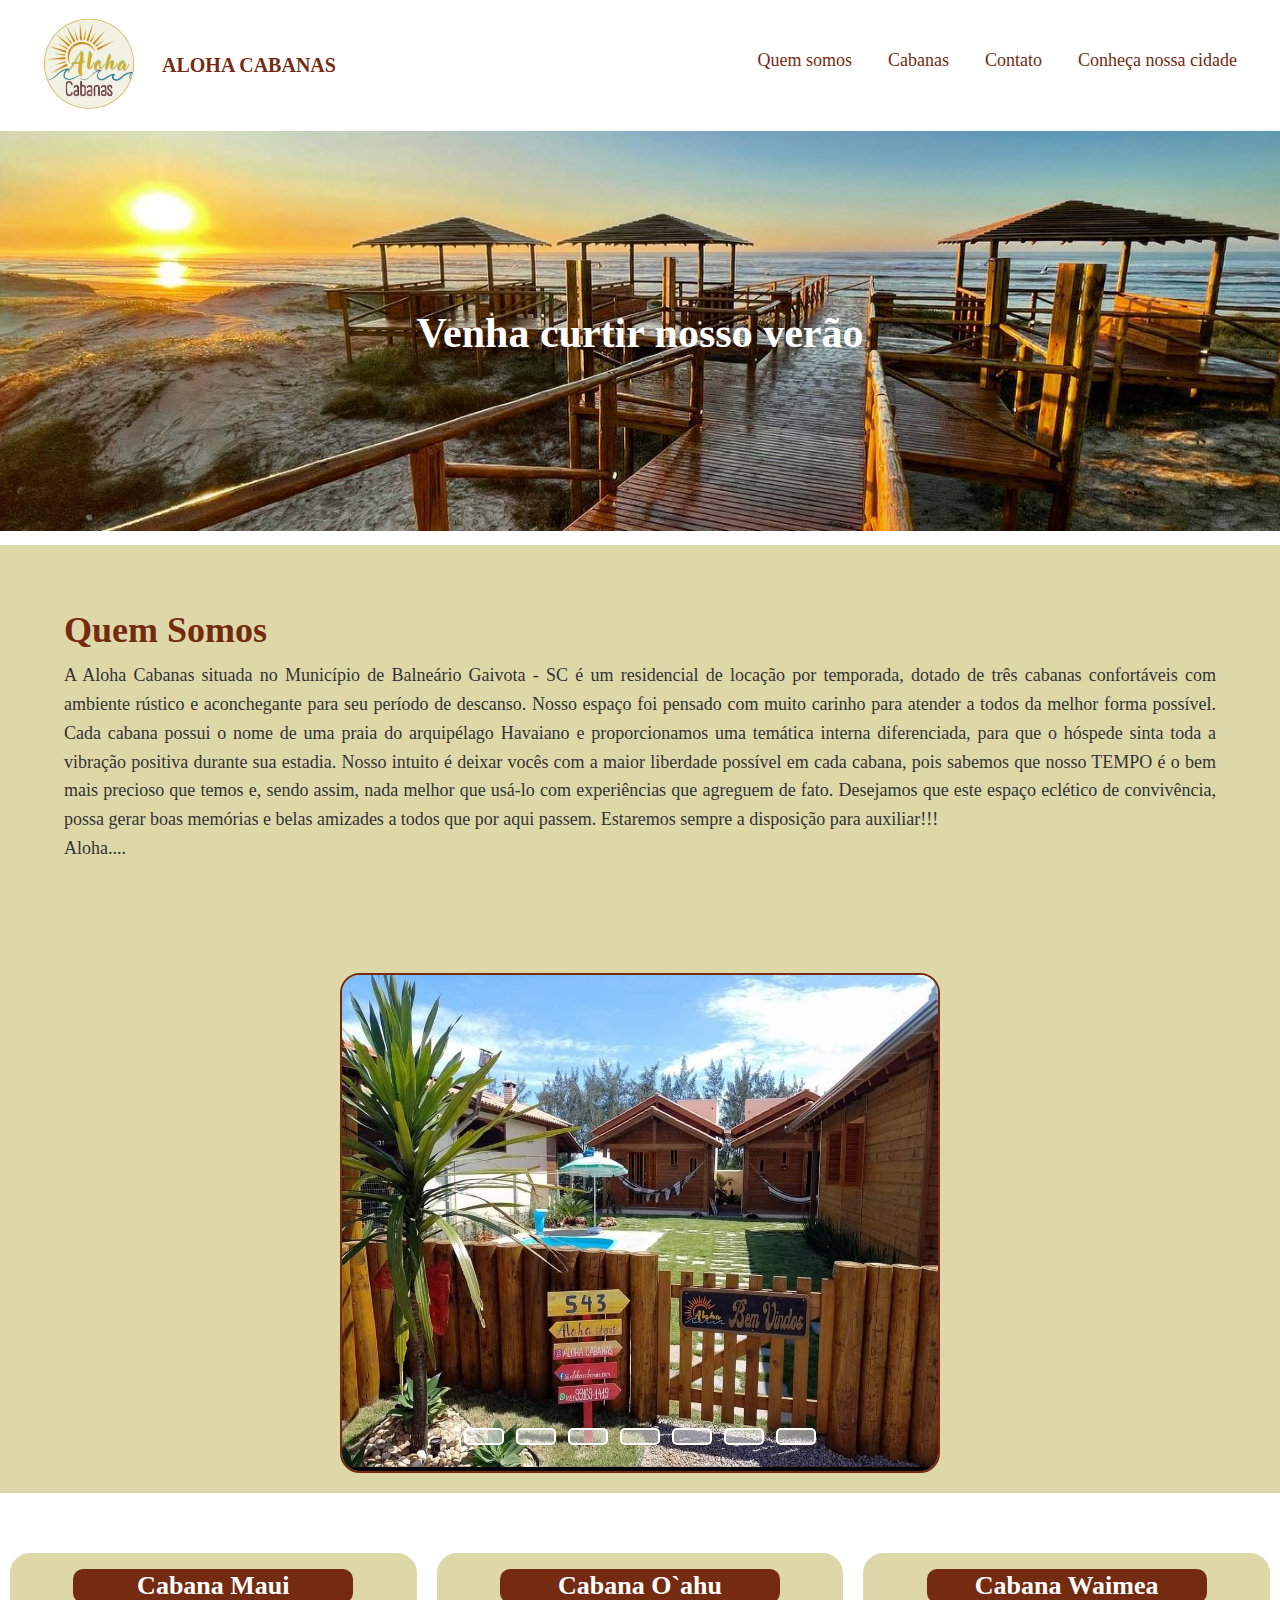
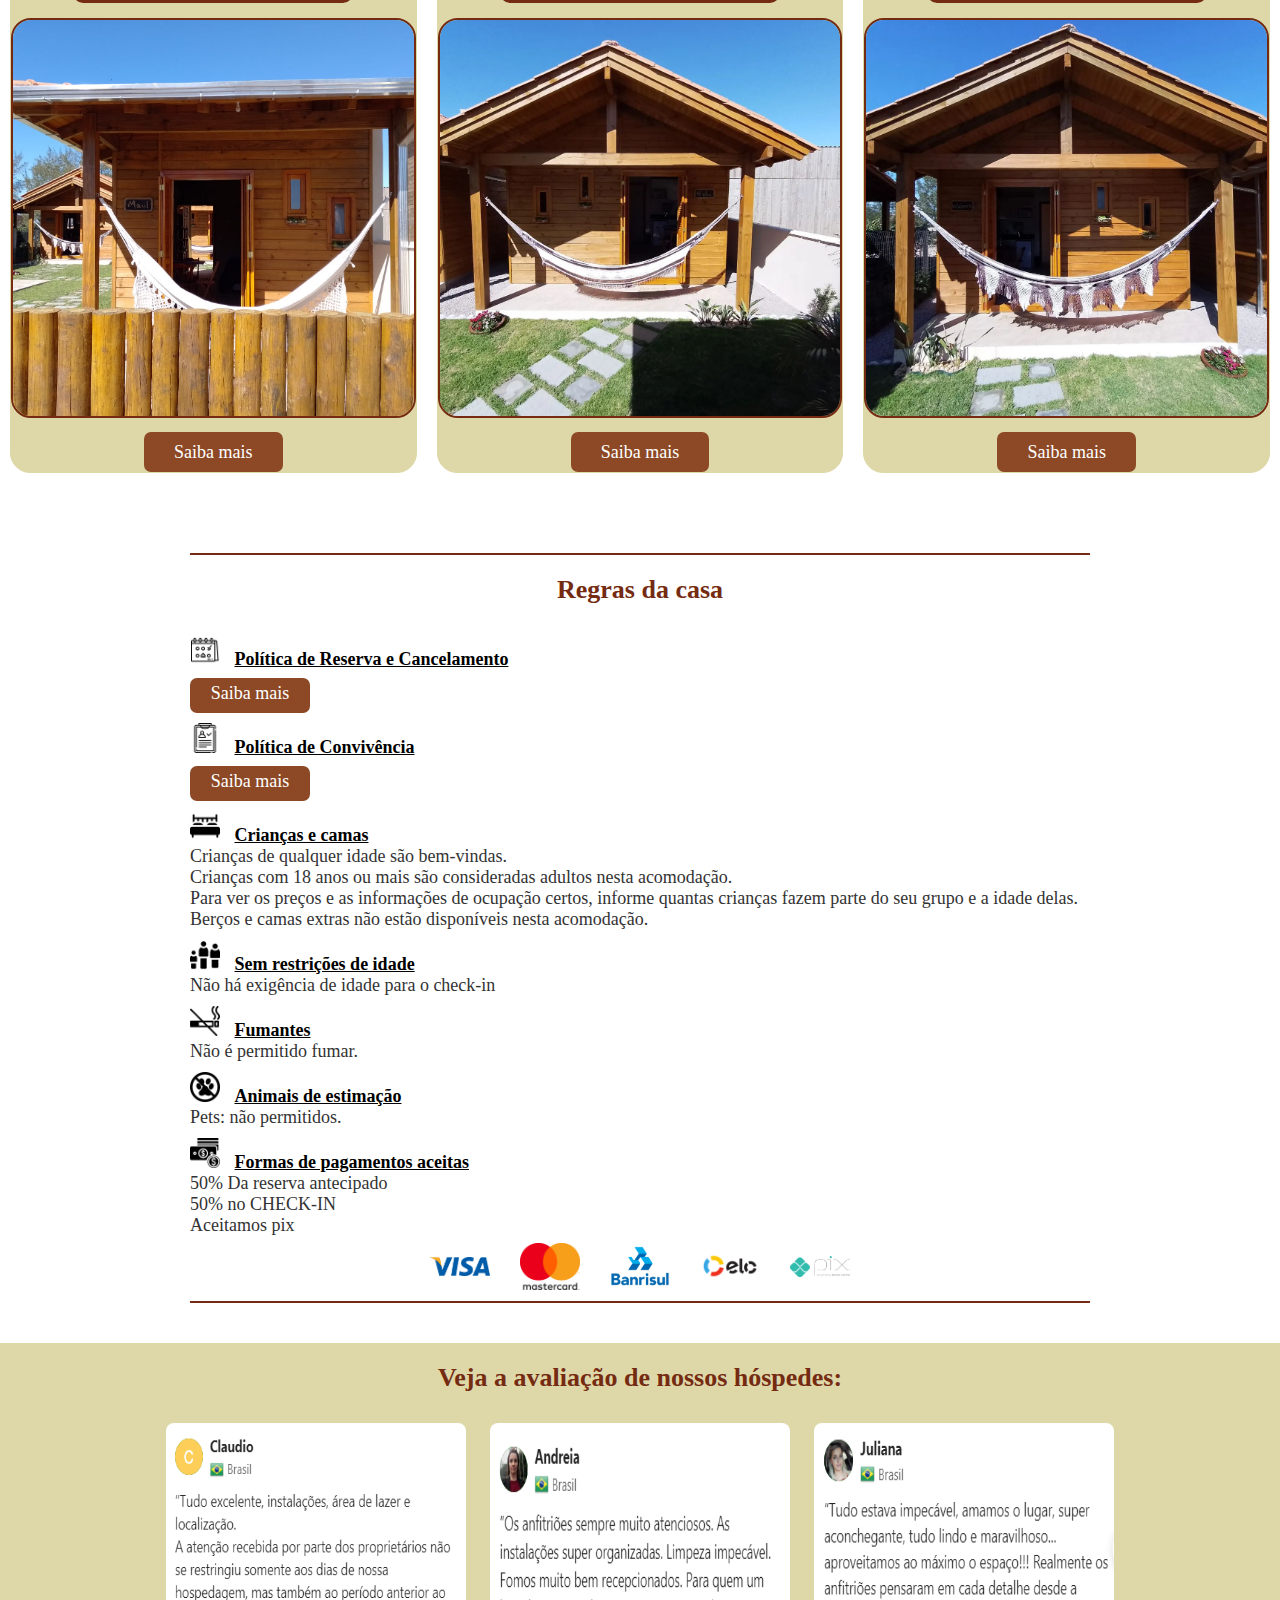
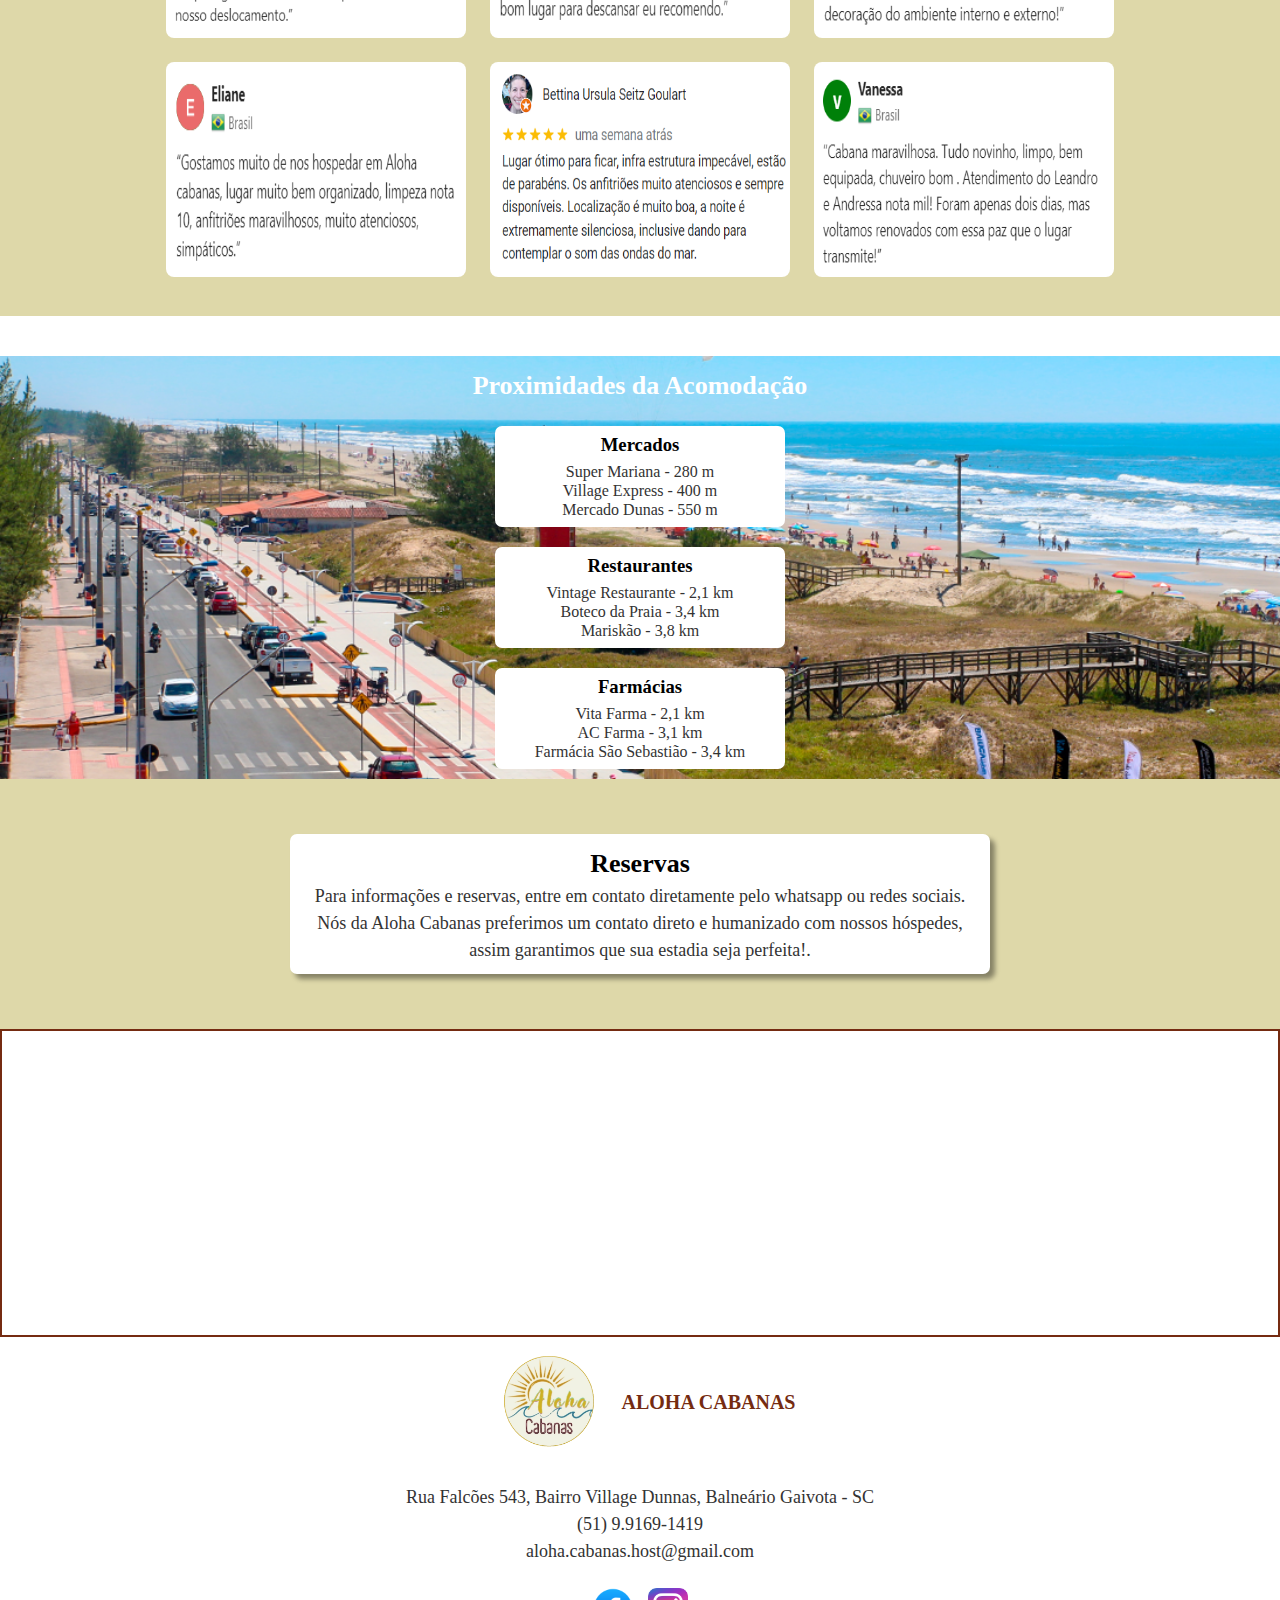
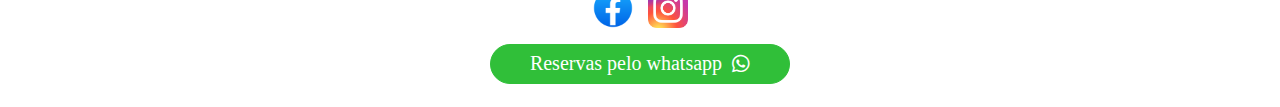
<file: index.html>
<!DOCTYPE html>
<html lang="en">

<head>
    <meta charset="UTF-8">
    <meta name="viewport" content="width=device-width, initial-scale=1.0">

    <link rel="shortcut icon" href="./src/imagens/logo/favicon.ico" type="image/logo">

    <link rel="stylesheet" href="src/css/rodape.css">
    <link rel="stylesheet" href="src/css/conteudo-principal.css">
    <link rel="stylesheet" href="src/css/geral.css">
    <link rel="stylesheet" href="src/css/cabecalho.css">

    <link rel="stylesheet" href="https://cdnjs.cloudflare.com/ajax/libs/font-awesome/6.5.1/css/all.min.css">
    <title>Aloha Cabanas</title>
</head>

<body>
    <header class="cabecalho">
        <a href="#" class="logo">
            <img src="src/imagens/logo/logo_Aloha.png" alt="logo aloha-cabanas" class="imagem">
            <span class="titulo">Aloha Cabanas</span>
        </a>

        <nav class="navegacao">
            <ul class="menu">
                <li class="item">
                    <a href="#quem-somos">Quem somos</a>
                </li>

                <li class="item">
                    <a href="#cabanas">Cabanas</a>
                </li>

                <li class="item">
                    <a href="#rodape">Contato</a>
                </li>

                <li class="item">
                    <a href="turismo.html">Conheça nossa cidade</a>
                </li>
            </ul>
        </nav>
    </header>

    <main class="conteudo-principal" id="conteudo">

        <section class="folder">
            <div class="container">
                <h1 class="titulo">Venha curtir nosso verão</h1>

                <!-- <a href="turismo.html" class="btn" target="_blank">Conheça nossa cidade</a> -->

                <img class="imagem" src="src/imagens/imagens-de-fundo/por-do-sol.jpg" alt="por-do-sol">
            </div>
        </section>

        <section class="quem-somos" id="quem-somos">
            <div class="conteudo">
                <div class="informacoes">
                    <h2 class="tituloh2">Quem Somos</h2>

                    <p class="texto">
                        A Aloha Cabanas situada no Município de Balneário Gaivota - SC é um residencial de locação por
                        temporada, dotado de três cabanas confortáveis com ambiente rústico e aconchegante para seu
                        período de descanso. Nosso espaço foi pensado com muito carinho para atender a todos da melhor
                        forma possível.
                        Cada cabana possui o nome de uma praia do arquipélago Havaiano e proporcionamos uma temática
                        interna diferenciada, para que o hóspede sinta toda a vibração positiva durante sua estadia.
                        Nosso intuito é deixar vocês com a maior liberdade possível em cada cabana, pois sabemos que
                        nosso TEMPO é o bem mais precioso que temos e, sendo assim, nada melhor que usá-lo com
                        experiências que agreguem de fato.
                        Desejamos que este espaço eclético de convivência, possa gerar boas memórias e belas amizades a
                        todos que por aqui passem.
                        Estaremos sempre a disposição para auxiliar!!!
                        <br>
                        Aloha....
                    </p>
                </div>

                <div class="content">
                    <div class="slides">
                        <input type="radio" name="radio" id="slide1">
                        <input type="radio" name="radio" id="slide2">
                        <input type="radio" name="radio" id="slide3">
                        <input type="radio" name="radio" id="slide4">
                        <input type="radio" name="radio" id="slide5">
                        <input type="radio" name="radio" id="slide6">
                        <input type="radio" name="radio" id="slide7">

                        <div class="slide s1">
                            <img src="src/imagens/quem-somos/aloha-1.jpeg" alt="frente das cabanas">
                        </div>
                        <div class="slide">
                            <img src="src/imagens/quem-somos/aloha-2.jpeg" alt="local das cabanas">
                        </div>
                        <div class="slide">
                            <img src="src/imagens/quem-somos/aloha-3.jpeg" alt="piscina">
                        </div>
                        <div class="slide">
                            <img src="src/imagens/quem-somos/aloha-4.jpeg" alt="quintal">
                        </div>
                        <div class="slide">
                            <img src="src/imagens/quem-somos/aloha-5.jpeg" alt="churrasqueira">
                        </div>
                        <div class="slide">
                            <img src="src/imagens/quem-somos/aloha-6.jpeg" alt="area externa">
                        </div>
                        <div class="slide">
                            <img src="src/imagens/quem-somos/aloha-7.jpeg" alt="aloha cabanas">
                        </div>
                    </div>

                    <div class="navigation">
                        <label class="bar" for="slide1"></label>
                        <label class="bar" for="slide2"></label>
                        <label class="bar" for="slide3"></label>
                        <label class="bar" for="slide4"></label>
                        <label class="bar" for="slide5"></label>
                        <label class="bar" for="slide6"></label>
                        <label class="bar" for="slide7"></label>
                    </div>
                </div>
            </div>
        </section>

        <section class="cabanas" id="cabanas">
            <div class="cabana1">
                <h2 class="nome-maui">Cabana Maui</h2>

                <img src="src/imagens/cabana-maui/maui-2.jpeg" alt="maui-2">

                <a href="cabana-maui.html" class="btn" target="_blank">Saiba mais</a>
            </div>

            <div class="cabana2">
                <h2 class="nome-oahu">Cabana O`ahu</h2>

                <img src="src/imagens/cabana-oahu/oahu-2.jpg" alt="oahu-2">

                <a href="cabana-oahu.html" class="btn" target="_blank">Saiba mais</a>
            </div>

            <div class="cabana3">
                <h2 class="nome-waimea">Cabana Waimea</h2>

                <img src="src/imagens/cabana-waimea/waimea-2.jpg" alt="waimea-2">

                <a href="cabana-waiema.html" class="btn" target="_blank">Saiba mais</a>
            </div>
        </section>

        <section class="regras">
            <div class="regras-cabana">
                <div class="regras-da-casa">
                    <h2>Regras da casa</h2>
                </div>

                <class class="regras-gerais">
                    <div class="reserva">
                        <img class="icones" src="src/imagens/icones/reserva.png">
                        <span class="span">Política de Reserva e Cancelamento</span>
                        <a href="politica-reserva.html" class="btn" target="_blank">Saiba mais</a>
                    </div>

                    <div class="convivencia">
                        <img class="icones" src="src/imagens/icones/convivencia.jpg">
                        <span class="span">Política de Convivência</span>
                        <a href="politica-convivencia.html" class="btn" target="_blank">Saiba mais</a>
                    </div>

                    <div class="criancas-camas">
                        <img class="icones" src="src/imagens/icones/cama.png">
                        <span class="span">Crianças e camas</span>
                        <p>Crianças de qualquer idade são bem-vindas.</p>
                        <p>Crianças com 18 anos ou mais são consideradas adultos nesta acomodação.</p>
                        <p>Para ver os preços e as informações de ocupação certos, informe quantas crianças fazem parte
                            do
                            seu
                            grupo e a idade delas.</p>
                        <p>Berços e camas extras não estão disponíveis nesta acomodação.</p>
                    </div>

                    <div class="restricoes">
                        <img class="icones" src="src/imagens/icones/familia1.png">
                        <span class="span">Sem restrições de idade</span>
                        <p>Não há exigência de idade para o check-in</p>
                    </div>

                    <div class="fumantes">
                        <img class="icones" src="src/imagens/icones/proibido-fumar.png">
                        <span class="span">Fumantes</span>
                        <p>Não é permitido fumar.</p>
                    </div>

                    <div class="animais-estimacao">
                        <img class="icones" src="src/imagens/icones/pata.png">
                        <span class="span">Animais de estimação</span>
                        <p>Pets: não permitidos.</p>
                    </div>

                    <div class="descricao">
                        <img class="icones" src="src/imagens/icones/pagamento1.png">
                        <span class="span">Formas de pagamentos aceitas</span>
                        <P>50% Da reserva antecipado</P>
                        <P>50% no CHECK-IN</P>
                        <P>Aceitamos pix</P>
                    </div>

                    <div class="bandeiras">
                        <div class="cartao-visa">
                            <img class="cartao" src="src/imagens/bandeiras.image/visa.png" alt="cartao-visa">
                        </div>

                        <div class="cartao-mastercard">
                            <img class="cartao" src="src/imagens/bandeiras.image/mastercard.png"
                                alt="cartao-mastercard">
                        </div>

                        <div class="cartao-banrisul">
                            <img class="cartao" src="src/imagens/bandeiras.image/banrisul.png" alt="cartao-banrisul">
                        </div>

                        <div class="cartao-elo">
                            <img class="cartao" src="src/imagens/bandeiras.image/elo.png" alt="cartao-elo">
                        </div>

                        <div class="cartao-pix">
                            <img class="cartao" src="src/imagens/bandeiras.image/pix.png" alt="pix">
                        </div>
                    </div>
            </div>
            </div>
        </section>

        <section class="comentarios" id="comentarios">
            <div class="comentario-hospedes">
                <p class="titulo-p">
                    Veja a avaliação de nossos hóspedes:
                </p>

                <div class="avaliacoes">
                    <img class="img-avaliacao" src="src/imagens/comentarios/1.png">
                    <img class="img-avaliacao" src="src/imagens/comentarios/2.png">
                    <img class="img-avaliacao" src="src/imagens/comentarios/3.png">
                    <img class="img-avaliacao" src="src/imagens/comentarios/4.png">
                    <img class="img-avaliacao" src="src/imagens/comentarios/5.png">
                    <img class="img-avaliacao" src="src/imagens/comentarios/6.png">
                </div>
            </div>
        </section>

        <section class="proximidades-acomodacoes">
            <div class="titulo-acomodacoes">
                <h2>Proximidades da Acomodação</h2>
            </div>

            <div class="proximidades">
                <div class="mercados">
                    <span class="estabelecimentos">
                        <h3>Mercados</h3>
                        <p>Super Mariana - 280 m</p>
                        <p>Village Express - 400 m</p>
                        <p>Mercado Dunas - 550 m</p>
                    </span>
                </div>

                <div class="restaurantes">
                    <span class="estabelecimentos">
                        <h3>Restaurantes</h3>
                        <p>Vintage Restaurante - 2,1 km</p>
                        <p>Boteco da Praia - 3,4 km</p>
                        <p>Mariskão - 3,8 km</p>
                    </span>
                </div>

                <div class="farmacias">
                    <span class="estabelecimentos">
                        <h3>Farmácias</h3>
                        <p>Vita Farma - 2,1 km</p>
                        <p>AC Farma - 3,1 km</p>
                        <p>Farmácia São Sebastião - 3,4 km</p>
                    </span>
                </div>
            </div>
        </section>

        <section class="reservas">
            <div class="reservas-corpo">
                <span class="blink">Reservas</span>
                <p class="texto">
                    Para informações e reservas, entre em contato diretamente pelo whatsapp ou redes sociais. Nós da
                    Aloha
                    Cabanas preferimos um contato direto e humanizado com nossos hóspedes, assim garantimos que sua
                    estadia
                    seja perfeita!.
                </p>
            </div>
        </section>

        <div class="mapa">
            <iframe
                src="https://www.google.com/maps/embed?pb=!1m18!1m12!1m3!1d3484.809901244279!2d-49.5692487!3d-29.140797!2m3!1f0!2f0!3f0!3m2!1i1024!2i768!4f13.1!3m3!1m2!1s0x9522396d3c7b3e27%3A0xa130247fdf37594!2sAloha%20Cabanas!5e0!3m2!1spt-BR!2sbr!4v1689171913117!5m2!1spt-BR!2sbr"
                width="/" height="/" style="border: 0;" allowfullscreen="" loading="lazy"
                referrerpolicy="no-referrer-when-downgrade">
            </iframe>
        </div>
    </main>

    <footer class="rodape" id="rodape">
        <nav class="navegacao">
            <a href="#" class="logo">
                <img src="src/imagens/logo/logo_Aloha.png" alt="Logo XPTO " class="imagem">
                <span class="titulo">Aloha Cabanas</span>
            </a>
        </nav>

        <div class="endereco">
            <p class="end">
                Rua Falcões 543, Bairro Village Dunnas,
                Balneário Gaivota - SC
                <br>
                (51) 9.9169-1419
                <br>
                aloha.cabanas.host@gmail.com
            </p>
        </div>

        <div class="redes-sociais">
            <a href="https://www.facebook.com/profile.php?id=100085028571451">
                <img src="src/imagens/icones/facebook.jpg" alt="icone-facebook">
            </a>

            <a href="https://instagram.com/aloha.cabanas?igshid=MzRIODBiNWFIZA==">
                <img src="src/imagens/icones/instagram.jpg" alt="icone-instagram">
            </a>
        </div>

        <div class="redes-sociais whatsapp">
            <div class="whatsapp">
                <a href="https://whatsa.me/5551991691419" target="_blank">Reservas pelo whatsapp
                    <i class="fab fa-whatsapp"></i>
                </a>
            </div>
        </div>
    </footer>

    <!-- <div vw class="enabled">
        <div vw-access-button class="active"></div>
        <div vw-plugin-wrapper>
            <div class="vw-plugin-top-wrapper"></div>
        </div>
    </div>
    <script src="https://vlibras.gov.br/app/vlibras-plugin.js"></script>
    <script>
        new window.VLibras.Widget('https://vlibras.gov.br/app');
    </script> -->
</body>

</html>
</file>
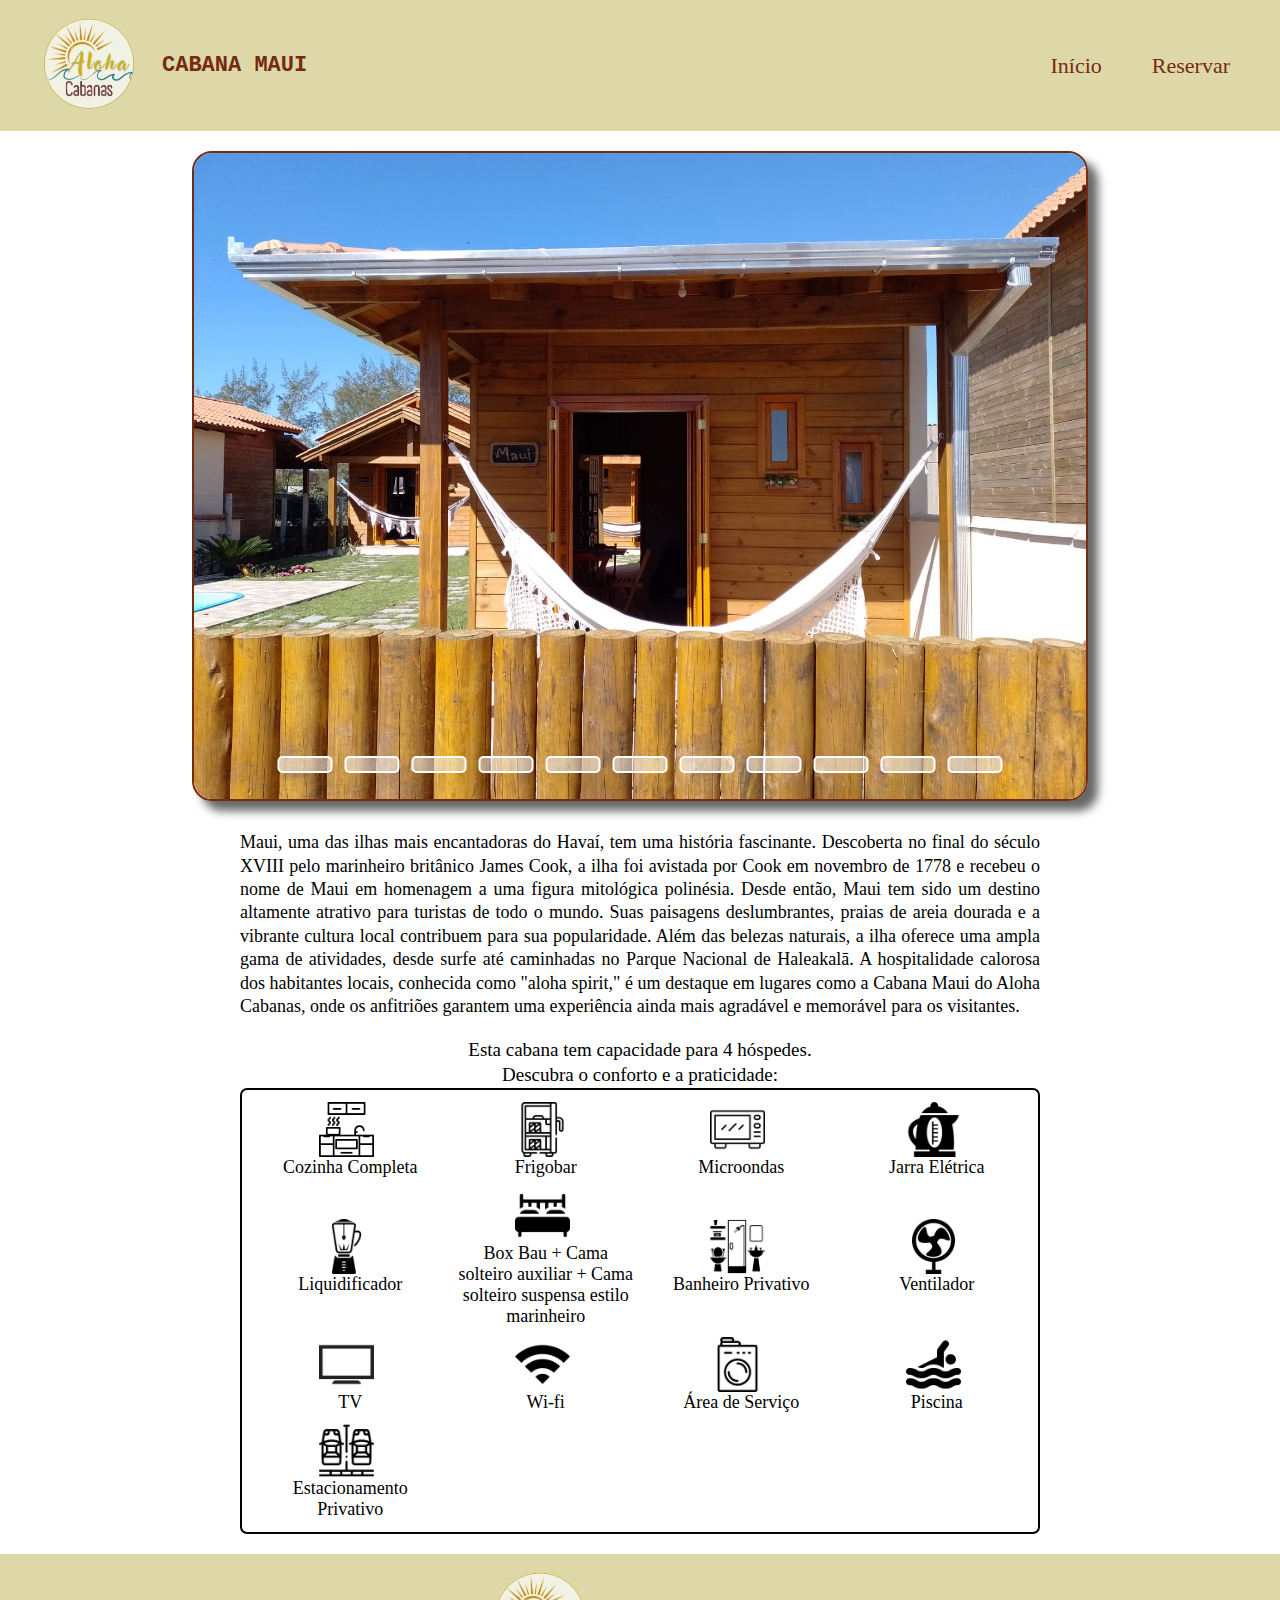
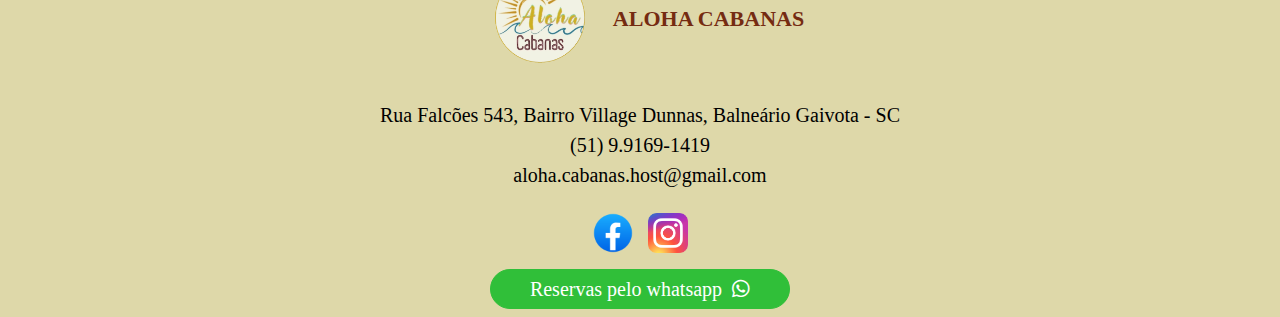
<file: cabana-maui.html>
<!DOCTYPE html>
<html lang="en">

<head>
    <meta charset="UTF-8">
    <meta name="viewport" content="width=device-width, initial-scale=1.0">

    <link rel="shortcut icon" href="./src/imagens/logo/favicon.ico" type="image/logo">

    <link rel="stylesheet" href="src/css/cabana-maui.css">

    <link rel="stylesheet" href="https://cdnjs.cloudflare.com/ajax/libs/font-awesome/6.5.1/css/all.min.css">
    <title>Cabana Maui</title>
</head>

<body>

    <header class="cabecalho">
        <a href="#" class="logo">
            <img src="src/imagens/logo/logo_Aloha.png" alt="logo-maui" class="imagem">
            <samp class="titulo">Cabana Maui</samp>
        </a>

        <nav class="navegacao">
            <ul class="menu">
                <li class="item">
                    <a href="index.html">Início</a>
                </li>

                <li class="item">
                    <a href="#rodape">Reservar</a>
                </li>
            </ul>
        </nav>
    </header>

    <main class="cabana-maui" id="cabana-maui">
        <div class="content">
            <div class="slides">
                <input type="radio" name="radio" id="slide1">
                <input type="radio" name="radio" id="slide2">
                <input type="radio" name="radio" id="slide3">
                <input type="radio" name="radio" id="slide4">
                <input type="radio" name="radio" id="slide5">
                <input type="radio" name="radio" id="slide6">
                <input type="radio" name="radio" id="slide7">
                <input type="radio" name="radio" id="slide8">
                <input type="radio" name="radio" id="slide9">
                <input type="radio" name="radio" id="slide10">
                <input type="radio" name="radio" id="slide11">

                <div class="slide s1">
                    <img src="src/imagens/cabana-maui/maui-2.jpeg" alt="Frente da cabana">
                </div>
                <div class="slide">
                    <img src="src/imagens/cabana-maui/maui-1.jpg" alt="nome da cabana">
                </div>
                <div class="slide">
                    <img src="src/imagens/cabana-maui/maui-3.jpg" alt="lateral externa da cabana">
                </div>
                <div class="slide">
                    <img src="src/imagens/cabana-maui/maui-4.jpg" alt="lavatorio">
                </div>
                <div class="slide">
                    <img src="src/imagens/cabana-maui/maui-5.jpg" alt="cozinha">
                </div>
                <div class="slide">
                    <img src="src/imagens/cabana-maui/maui-6.jpeg" alt="cama">
                </div>
                <div class="slide">
                    <img src="src/imagens/cabana-maui/maui-7.jpg" alt="mesa">
                </div>
                <div class="slide">
                    <img src="src/imagens/cabana-maui/maui-8.jpg" alt="banheiro">
                </div>

                <div class="slide">
                    <img src="src/imagens/cabana-maui/maui-9.jpg" alt="parte interna da cabana">
                </div>

                <div class="slide">
                    <img src="src/imagens/cabana-maui/maui-10.jpg" alt="area da cabana">
                </div>

                <div class="slide">
                    <img src="src/imagens/cabana-maui/maui-11.jpg" alt="churrasqueira">
                </div>
            </div>

            <div class="navigation">
                <label class="bar" for="slide1"></label>
                <label class="bar" for="slide2"></label>
                <label class="bar" for="slide3"></label>
                <label class="bar" for="slide4"></label>
                <label class="bar" for="slide5"></label>
                <label class="bar" for="slide6"></label>
                <label class="bar" for="slide7"></label>
                <label class="bar" for="slide8"></label>
                <label class="bar" for="slide9"></label>
                <label class="bar" for="slide10"></label>
                <label class="bar" for="slide11"></label>
            </div>
        </div>

        <section class="estrutura">
            <div class="estrutura-titulo">
                <p class="titulo">
                    Maui, uma das ilhas mais encantadoras do Havaí, tem uma história fascinante. Descoberta no final do
                    século XVIII pelo marinheiro britânico James Cook, a ilha foi avistada por Cook em novembro de 1778
                    e recebeu o nome de Maui em homenagem a uma figura mitológica polinésia.

                    Desde então, Maui tem sido um destino altamente atrativo para turistas de todo o mundo. Suas
                    paisagens deslumbrantes, praias de areia dourada e a vibrante cultura local contribuem para sua
                    popularidade. Além das belezas naturais, a ilha oferece uma ampla gama de atividades, desde surfe
                    até caminhadas no Parque Nacional de Haleakalā.

                    A hospitalidade calorosa dos habitantes locais, conhecida como "aloha spirit," é um destaque em
                    lugares como a Cabana Maui do Aloha Cabanas, onde os anfitriões garantem uma experiência ainda mais
                    agradável e memorável para os visitantes.
                    <div class="detalhes">
                        Esta cabana tem capacidade para 4 hóspedes.
                        <br>
                        Descubra o conforto e a praticidade:
                    </div>
                </p>
            </div>

            <div class="estrutura-cabanas">
                <div class="estrutura-div">
                    <img class="estrutura-imagem" src="src/imagens/icones/cozinha.png" alt="cozinha">
                    <span class="estrutura-icones">Cozinha Completa</span>
                </div>

                <div class="estrutura-div">
                    <img class="estrutura-imagem" src="src/imagens/icones/frigobar.png" alt="frigobar">
                    <span class="estrutura-icones">Frigobar</span>
                </div>

                <div class="estrutura-div">
                    <img class="estrutura-imagem" src="src/imagens/icones/microondas.png" alt="microondas">
                    <span class="estrutura-icones">Microondas</span>
                </div>

                <div class="estrutura-div">
                    <img class="estrutura-imagem" src="src/imagens/icones/jarra-elétrica.png" alt="jarra">
                    <span class="estrutura-icones">Jarra Elétrica</span>
                </div>

                <div class="estrutura-div">
                    <img class="estrutura-imagem" src="src/imagens/icones/liquidificador.png" alt="jarra">
                    <span class="estrutura-icones">Liquidificador</span>
                </div>

                <div class="estrutura-div">
                    <img class="estrutura-imagem" src="src/imagens/icones/cama.png" alt="cama">
                    <span class="estrutura-icones">Box Bau + Cama solteiro auxiliar + Cama solteiro suspensa estilo marinheiro</span>
                </div>

                <div class="estrutura-div">
                    <img class="estrutura-imagem" src="src/imagens/icones/banheiro.png" alt="banheiro">
                    <span class="estrutura-icones">Banheiro Privativo</span>
                </div>

                <div class="estrutura-div">
                    <img class="estrutura-imagem" src="src/imagens/icones/ventilador.png" alt="ventilador">
                    <span class="estrutura-icones">Ventilador</span>
                </div>

                <div class="estrutura-div">
                    <img class="estrutura-imagem" src="src/imagens/icones/tv.png" alt="tv">
                    <span class="estrutura-icones">TV</span>
                </div>

                <div class="estrutura-div">
                    <img class="estrutura-imagem" src="src/imagens/icones/wi-fi.png" alt="wi-fi">
                    <span class="estrutura-icones">Wi-fi</span>
                </div>

                <div class="estrutura-div">
                    <img class="estrutura-imagem" src="src/imagens/icones/área-de-serviço.png" alt="área-de-serviço">
                    <span class="estrutura-icones">Área de Serviço</span>
                </div>

                <div class="estrutura-div">
                    <img class="estrutura-imagem" src="src/imagens/icones/piscina.png" alt="Piscina">
                    <span class="estrutura-icones">Piscina</span>
                </div>

                <div class="estrutura-div">
                    <img class="estrutura-imagem" src="src/imagens/icones/estacionamento.png" alt="estacionamento">
                    <span class="estrutura-icones">Estacionamento Privativo</span>
                </div>
            </div>
        </section>
    </main>

    <footer class="rodape" id="rodape">
        <nav class="navegacao">
            <a href="#" class="logo">
                <img src="src/imagens/logo/logo_Aloha.png" alt="Logo XPTO " class="imagem">
                <span class="titulo">Aloha Cabanas</span>
            </a>
        </nav>

        <div class="endereco">
            <p class="end">
                Rua Falcões 543, Bairro Village Dunnas,
                Balneário Gaivota - SC
                <br>
                (51) 9.9169-1419
                <br>
                aloha.cabanas.host@gmail.com
            </p>
        </div>

        <div class="redes-sociais">
            <div class="rede-facebook">
                <a href="https://www.facebook.com/profile.php?id=100085028571451">
                    <img src="src/imagens/icones/facebook.jpg" alt="icone-facebook">
                </a>
            </div>

            <div class="rede-instagram">
                <a href="https://instagram.com/aloha.cabanas?igshid=MzRIODBiNWFIZA==">
                    <img src="src/imagens/icones/instagram.jpg" alt="icone-instagram">
                </a>
            </div>
        </div>

        <div class="redes-sociais whatsapp">
            <div class="whatsapp">
                <a href="https://whatsa.me/5551991691419" target="_blank">Reservas pelo whatsapp
                    <i class="fab fa-whatsapp"></i>
                </a>
            </div>
        </div>
    </footer>
</body>

</html>
</file>
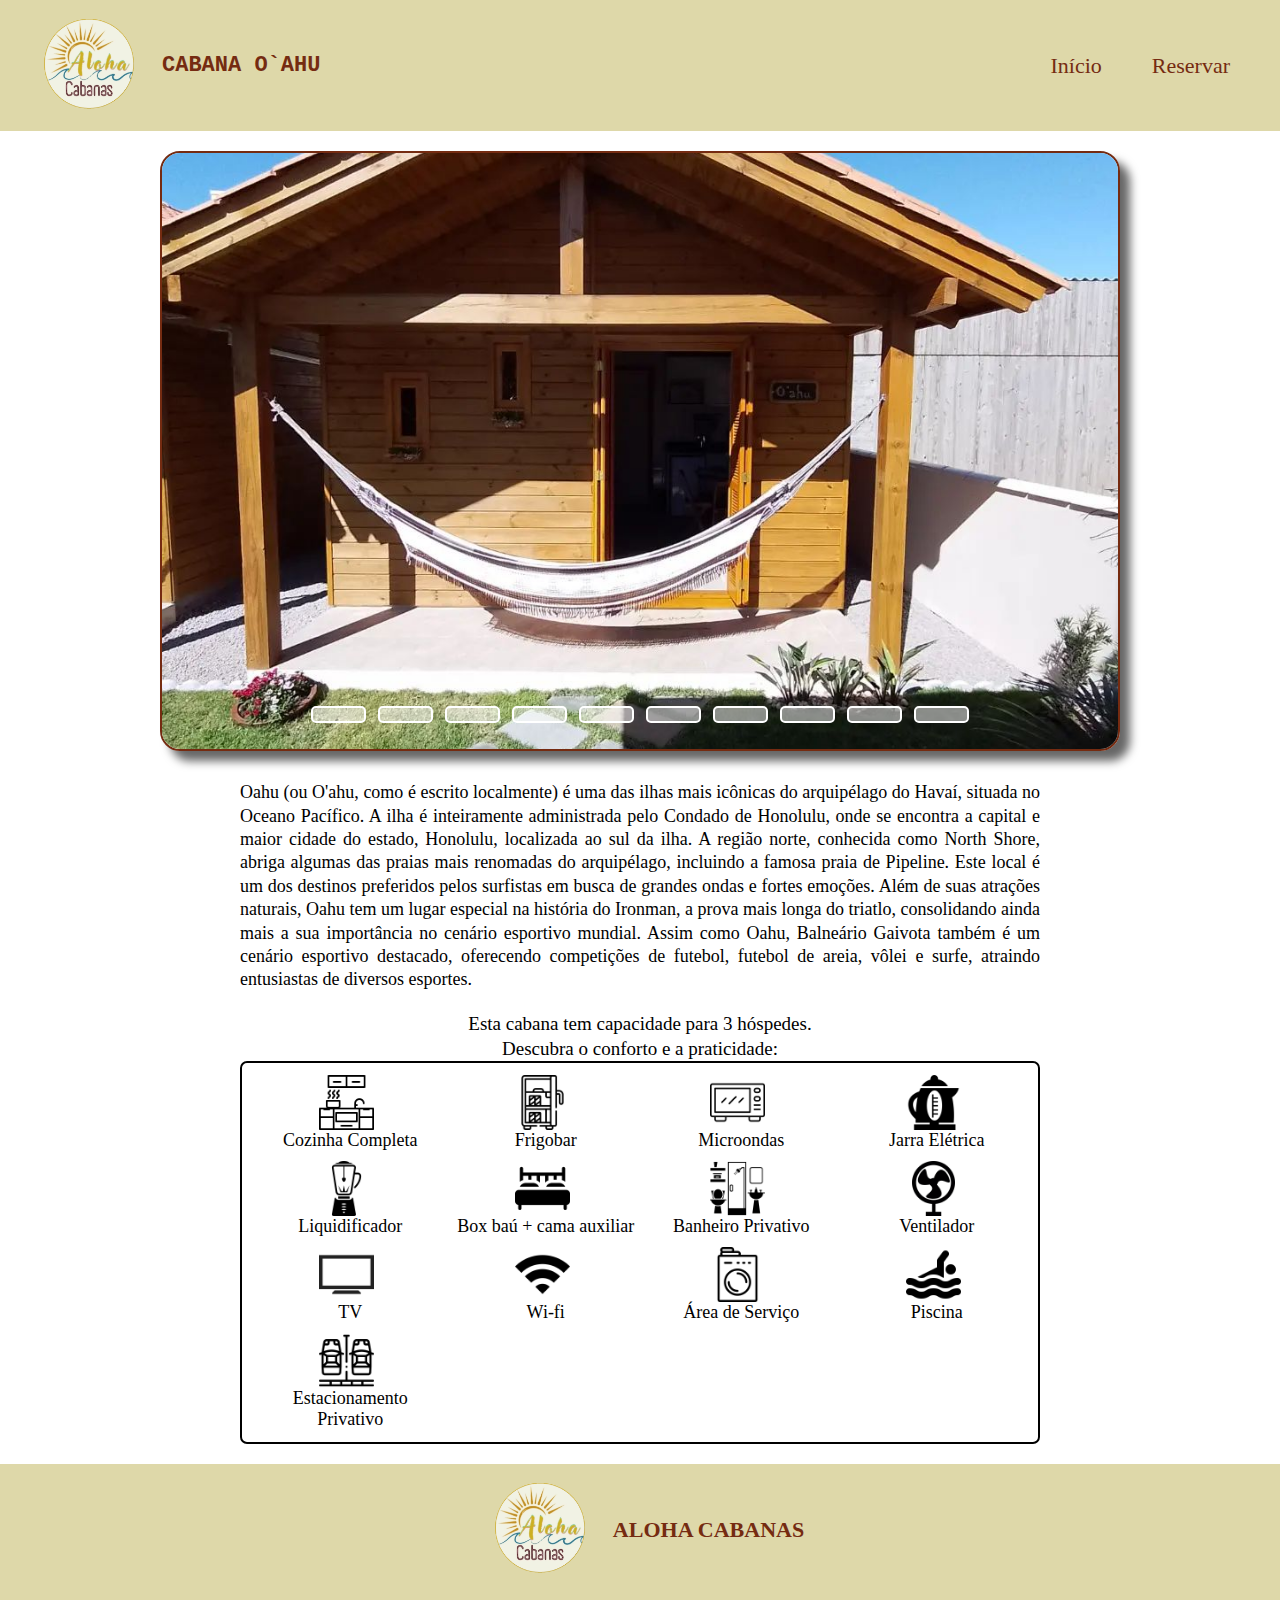
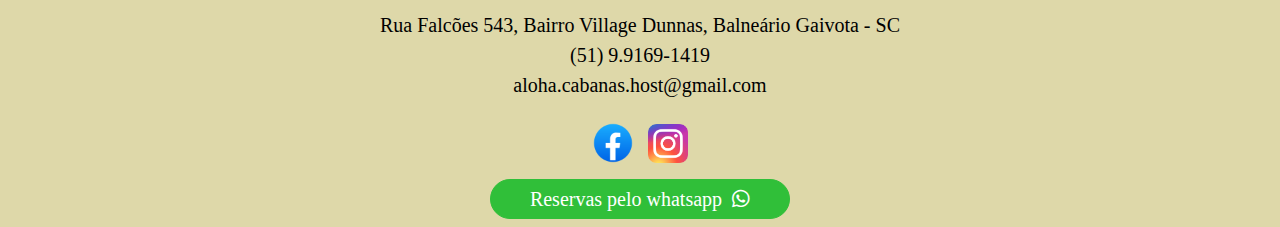
<file: cabana-oahu.html>
<!DOCTYPE html>
<html lang="en">

<head>
    <meta charset="UTF-8">
    <meta name="viewport" content="width=device-width, initial-scale=1.0">

    <link rel="shortcut icon" href="./src/imagens/logo/favicon.ico" type="image/logo">

    <link rel="stylesheet" href="src/css/cabana-oahu.css">

    <link rel="stylesheet" href="https://cdnjs.cloudflare.com/ajax/libs/font-awesome/6.5.1/css/all.min.css">
    <title>Cabana O`ahu</title>
</head>

<body>
    <header class="cabecalho">
        <a href="#" class="logo">
            <img src="src/imagens/logo/logo_Aloha.png" alt="logo-maui" class="imagem">
            <samp class="titulo">Cabana O`ahu</samp>
        </a>

        <nav class="navegacao">
            <ul class="menu">
                <li class="item">
                    <a href="index.html">Início</a>
                </li>

                <li class="item">
                    <a href="#rodape">Reservar</a>
                </li>
            </ul>
        </nav>
    </header>

    <main class="cabana-oahu" id="cabana-oahu">
        <div class="content">
            <div class="slides">
                <input type="radio" name="radio" id="slide1">
                <input type="radio" name="radio" id="slide2">
                <input type="radio" name="radio" id="slide3">
                <input type="radio" name="radio" id="slide4">
                <input type="radio" name="radio" id="slide5">
                <input type="radio" name="radio" id="slide6">
                <input type="radio" name="radio" id="slide7">
                <input type="radio" name="radio" id="slide8">
                <input type="radio" name="radio" id="slide9">
                <input type="radio" name="radio" id="slide10">

                <div class="slide s1">
                    <img src="src/imagens/cabana-oahu/oahu-2.jpg" alt="Frente da cabana">
                </div>
                <div class="slide">
                    <img src="src/imagens/cabana-oahu/oahu-1.jpg" alt="nome da cabana">
                </div>
                <div class="slide">
                    <img src="src/imagens/cabana-oahu/oahu-3.jpg" alt="lateral externa da cabana">
                </div>
                <div class="slide">
                    <img src="src/imagens/cabana-oahu/oahu-4.jpg" alt="lavatorio">
                </div>
                <div class="slide">
                    <img src="src/imagens/cabana-oahu/oahu-5.jpg" alt="cozinha">
                </div>
                <div class="slide">
                    <img src="src/imagens/cabana-oahu/oahu-6.jpg" alt="mesa">
                </div>
                <div class="slide">
                    <img src="src/imagens/cabana-oahu/oahu-7.jpg" alt="banheiro">
                </div>
                <div class="slide">
                    <img src="src/imagens/cabana-oahu/oahu-8.jpg" alt="parte interna da cabana">
                </div>

                <div class="slide">
                    <img src="src/imagens/cabana-oahu/oahu-9.jpg" alt="area da cabana">
                </div>

                <div class="slide">
                    <img src="src/imagens/cabana-oahu/oahu-10.jpg" alt="churrasqueira">
                </div>
            </div>

            <div class="navigation">
                <label class="bar" for="slide1"></label>
                <label class="bar" for="slide2"></label>
                <label class="bar" for="slide3"></label>
                <label class="bar" for="slide4"></label>
                <label class="bar" for="slide5"></label>
                <label class="bar" for="slide6"></label>
                <label class="bar" for="slide7"></label>
                <label class="bar" for="slide8"></label>
                <label class="bar" for="slide9"></label>
                <label class="bar" for="slide10"></label>
            </div>
        </div>

        <section class="estrutura">
            <div class="estrutura-titulo">
                <p class="titulo">
                    Oahu (ou O'ahu, como é escrito localmente) é uma das ilhas mais icônicas do arquipélago do Havaí,
                    situada no Oceano Pacífico. A ilha é inteiramente administrada pelo Condado de Honolulu, onde se
                    encontra a capital e maior cidade do estado, Honolulu, localizada ao sul da ilha.

                    A região norte, conhecida como North Shore, abriga algumas das praias mais renomadas do arquipélago,
                    incluindo a famosa praia de Pipeline. Este local é um dos destinos preferidos pelos surfistas em
                    busca de grandes ondas e fortes emoções.

                    Além de suas atrações naturais, Oahu tem um lugar especial na história do Ironman, a prova mais
                    longa do triatlo, consolidando ainda mais a sua importância no cenário esportivo mundial. Assim como
                    Oahu, Balneário Gaivota também é um cenário esportivo destacado, oferecendo competições de futebol,
                    futebol de areia, vôlei e surfe, atraindo entusiastas de diversos esportes.
                    <div class="detalhes">
                        Esta cabana tem capacidade para 3 hóspedes.
                        <br>
                        Descubra o conforto e a praticidade:
                    </div>
                </p>
            </div>

            <div class="estrutura-cabanas">
                <div class="estrutura-div">
                    <img class="estrutura-imagem" src="src/imagens/icones/cozinha.png" alt="cozinha">
                    <span class="estrutura-icones">Cozinha Completa</span>
                </div>

                <div class="estrutura-div">
                    <img class="estrutura-imagem" src="src/imagens/icones/frigobar.png" alt="frigobar">
                    <span class="estrutura-icones">Frigobar</span>
                </div>

                <div class="estrutura-div">
                    <img class="estrutura-imagem" src="src/imagens/icones/microondas.png" alt="microondas">
                    <span class="estrutura-icones">Microondas</span>
                </div>

                <div class="estrutura-div">
                    <img class="estrutura-imagem" src="src/imagens/icones/jarra-elétrica.png" alt="jarra">
                    <span class="estrutura-icones">Jarra Elétrica</span>
                </div>

                <div class="estrutura-div">
                    <img class="estrutura-imagem" src="src/imagens/icones/liquidificador.png" alt="jarra">
                    <span class="estrutura-icones">Liquidificador</span>
                </div>

                <div class="estrutura-div">
                    <img class="estrutura-imagem" src="src/imagens/icones/cama.png" alt="cama">
                    <span class="estrutura-icones">Box baú + cama auxiliar</span>
                </div>

                <div class="estrutura-div">
                    <img class="estrutura-imagem" src="src/imagens/icones/banheiro.png" alt="banheiro">
                    <span class="estrutura-icones">Banheiro Privativo</span>
                </div>

                <div class="estrutura-div">
                    <img class="estrutura-imagem" src="src/imagens/icones/ventilador.png" alt="ventilador">
                    <span class="estrutura-icones">Ventilador</span>
                </div>

                <div class="estrutura-div">
                    <img class="estrutura-imagem" src="src/imagens/icones/tv.png" alt="tv">
                    <span class="estrutura-icones">TV</span>
                </div>

                <div class="estrutura-div">
                    <img class="estrutura-imagem" src="src/imagens/icones/wi-fi.png" alt="wi-fi">
                    <span class="estrutura-icones">Wi-fi</span>
                </div>

                <div class="estrutura-div">
                    <img class="estrutura-imagem" src="src/imagens/icones/área-de-serviço.png" alt="wi-fi">
                    <span class="estrutura-icones">Área de Serviço</span>
                </div>

                <div class="estrutura-div">
                    <img class="estrutura-imagem" src="src/imagens/icones/piscina.png" alt="wi-fi">
                    <span class="estrutura-icones">Piscina</span>
                </div>

                <div class="estrutura-div">
                    <img class="estrutura-imagem" src="src/imagens/icones/estacionamento.png" alt="estacionamento">
                    <span class="estrutura-icones">Estacionamento Privativo</span>
                </div>
            </div>
        </section>
    </main>

    <footer class="rodape" id="rodape">
        <nav class="navegacao">
            <a href="#" class="logo">
                <img src="src/imagens/logo/logo_Aloha.png" alt="Logo XPTO " class="imagem">
                <span class="titulo">Aloha Cabanas</span>
            </a>
        </nav>

        <div class="endereco">
            <p class="end">
                Rua Falcões 543, Bairro Village Dunnas,
                Balneário Gaivota - SC
                <br>
                (51) 9.9169-1419
                <br>
                aloha.cabanas.host@gmail.com
            </p>
        </div>

        <div class="redes-sociais">
            <div class="rede-facebook">
                <a href="https://www.facebook.com/profile.php?id=100085028571451">
                    <img src="src/imagens/icones/facebook.jpg" alt="icone-facebook">
                </a>
            </div>

            <div class="rede-instagram">
                <a href="https://instagram.com/aloha.cabanas?igshid=MzRIODBiNWFIZA==">
                    <img src="src/imagens/icones/instagram.jpg" alt="icone-instagram">
                </a>
            </div>
        </div>

        <div class="redes-sociais whatsapp">
            <div class="whatsapp">
                <a href="https://whatsa.me/5551991691419" target="_blank">Reservas pelo whatsapp
                    <i class="fab fa-whatsapp"></i>
                </a>
            </div>
        </div>
    </footer>
</body>

</html>
</file>
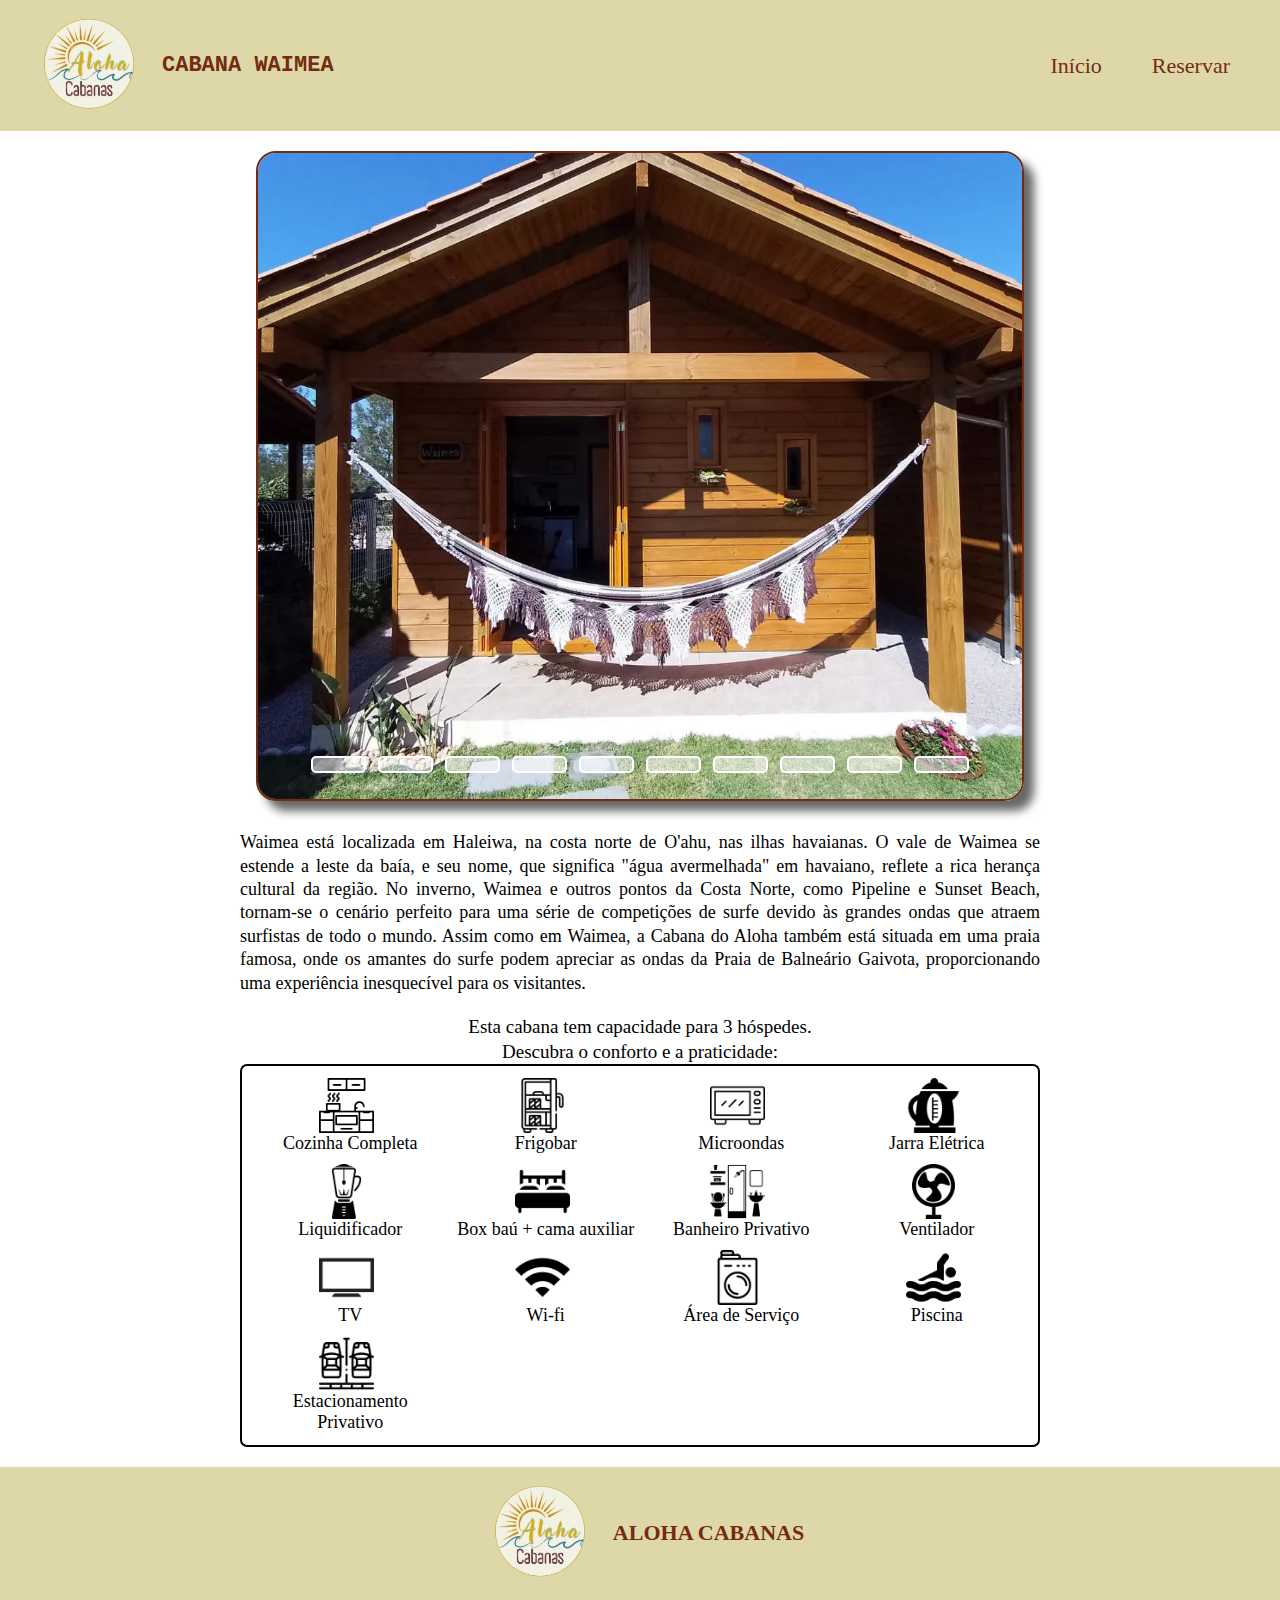
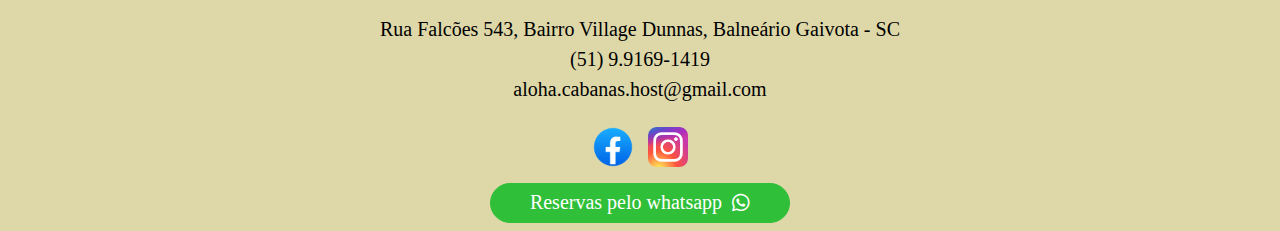
<file: cabana-waiema.html>
<!DOCTYPE html>
<html lang="en">

<head>
    <meta charset="UTF-8">
    <meta name="viewport" content="width=device-width, initial-scale=1.0">

    <link rel="shortcut icon" href="./src/imagens/logo/favicon.ico" type="image/logo">

    <link rel="stylesheet" href="src/css/cabana-waimea.css">

    <link rel="stylesheet" href="https://cdnjs.cloudflare.com/ajax/libs/font-awesome/6.5.1/css/all.min.css">
    <title>Cabana Waimea</title>
</head>

<body>

    <header class="cabecalho">
        <a href="#" class="logo">
            <img src="src/imagens/logo/logo_Aloha.png" alt="logo-maui" class="imagem">
            <samp class="titulo">Cabana Waimea</samp>
        </a>

        <nav class="navegacao">
            <ul class="menu">
                <li class="item">
                    <a href="index.html">Início</a>
                </li>

                <li class="item">
                    <a href="#rodape">Reservar</a>
                </li>
            </ul>
        </nav>
    </header>

    <main class="cabana-waimea" id="cabana-waimea">
        <div class="content">
            <div class="slides">
                <input type="radio" name="radio" id="slide1">
                <input type="radio" name="radio" id="slide2">
                <input type="radio" name="radio" id="slide3">
                <input type="radio" name="radio" id="slide4">
                <input type="radio" name="radio" id="slide5">
                <input type="radio" name="radio" id="slide6">
                <input type="radio" name="radio" id="slide7">
                <input type="radio" name="radio" id="slide8">
                <input type="radio" name="radio" id="slide9">
                <input type="radio" name="radio" id="slide10">

                <div class="slide s1">
                    <img src="src/imagens/cabana-waimea/waimea-2.jpg" alt="Frente da cabana">
                </div>
                <div class="slide">
                    <img src="src/imagens/cabana-waimea/waimea-1.jpg" alt="nome da cabana">
                </div>
                <div class="slide">
                    <img src="src/imagens/cabana-waimea/waimea-3.jpg" alt="lateral externa da cabana">
                </div>
                <div class="slide">
                    <img src="src/imagens/cabana-waimea/waimea-4.jpg" alt="lavatorio">
                </div>
                <div class="slide">
                    <img src="src/imagens/cabana-waimea/waimea-5.jpg" alt="cozinha">
                </div>
                <div class="slide">
                    <img src="src/imagens/cabana-waimea/waimea-6.jpg" alt="mesa">
                </div>
                <div class="slide">
                    <img src="src/imagens/cabana-waimea/waimea-7.jpg" alt="banheiro">
                </div>
                <div class="slide">
                    <img src="src/imagens/cabana-waimea/waimea-8.jpg" alt="parte interna da cabana">
                </div>

                <div class="slide">
                    <img src="src/imagens/cabana-waimea/waimea-9.jpg" alt="area da cabana">
                </div>

                <div class="slide">
                    <img src="src/imagens/cabana-waimea/waimea-10.jpg" alt="churrasqueira">
                </div>
            </div>

            <div class="navigation">
                <label class="bar" for="slide1"></label>
                <label class="bar" for="slide2"></label>
                <label class="bar" for="slide3"></label>
                <label class="bar" for="slide4"></label>
                <label class="bar" for="slide5"></label>
                <label class="bar" for="slide6"></label>
                <label class="bar" for="slide7"></label>
                <label class="bar" for="slide8"></label>
                <label class="bar" for="slide9"></label>
                <label class="bar" for="slide10"></label>
            </div>
        </div>

        <section class="estrutura">
            <div class="estrutura-titulo">
                <p class="titulo">
                    Waimea está localizada em Haleiwa, na costa norte de O'ahu, nas ilhas havaianas. O vale de
                    Waimea se estende a leste da baía, e seu nome, que significa "água avermelhada" em havaiano, reflete
                    a rica herança cultural da região.

                    No inverno, Waimea e outros pontos da Costa Norte, como Pipeline e Sunset Beach, tornam-se o
                    cenário perfeito para uma série de competições de surfe devido às grandes ondas que atraem surfistas
                    de todo o mundo.

                    Assim como em Waimea, a Cabana do Aloha também está situada em uma praia famosa, onde os amantes do
                    surfe podem apreciar as ondas da Praia de Balneário Gaivota, proporcionando uma experiência
                    inesquecível para os visitantes.
                <div class="detalhes">
                    Esta cabana tem capacidade para 3 hóspedes.
                    <br>
                    Descubra o conforto e a praticidade:
                </div>
                </p>
            </div>

            <div class="estrutura-cabanas">
                <div class="estrutura-div">
                    <img class="estrutura-imagem" src="src/imagens/icones/cozinha.png" alt="cozinha">
                    <span class="estrutura-icones">Cozinha Completa</span>
                </div>

                <div class="estrutura-div">
                    <img class="estrutura-imagem" src="src/imagens/icones/frigobar.png" alt="frigobar">
                    <span class="estrutura-icones">Frigobar</span>
                </div>

                <div class="estrutura-div">
                    <img class="estrutura-imagem" src="src/imagens/icones/microondas.png" alt="microondas">
                    <span class="estrutura-icones">Microondas</span>
                </div>

                <div class="estrutura-div">
                    <img class="estrutura-imagem" src="src/imagens/icones/jarra-elétrica.png" alt="jarra">
                    <span class="estrutura-icones">Jarra Elétrica</span>
                </div>

                <div class="estrutura-div">
                    <img class="estrutura-imagem" src="src/imagens/icones/liquidificador.png" alt="jarra">
                    <span class="estrutura-icones">Liquidificador</span>
                </div>

                <div class="estrutura-div">
                    <img class="estrutura-imagem" src="src/imagens/icones/cama.png" alt="cama">
                    <span class="estrutura-icones">Box baú + cama auxiliar</span>
                </div>

                <div class="estrutura-div">
                    <img class="estrutura-imagem" src="src/imagens/icones/banheiro.png" alt="banheiro">
                    <span class="estrutura-icones">Banheiro Privativo</span>
                </div>

                <div class="estrutura-div">
                    <img class="estrutura-imagem" src="src/imagens/icones/ventilador.png" alt="ventilador">
                    <span class="estrutura-icones">Ventilador</span>
                </div>

                <div class="estrutura-div">
                    <img class="estrutura-imagem" src="src/imagens/icones/tv.png" alt="tv">
                    <span class="estrutura-icones">TV</span>
                </div>

                <div class="estrutura-div">
                    <img class="estrutura-imagem" src="src/imagens/icones/wi-fi.png" alt="wi-fi">
                    <span class="estrutura-icones">Wi-fi</span>
                </div>

                <div class="estrutura-div">
                    <img class="estrutura-imagem" src="src/imagens/icones/área-de-serviço.png" alt="wi-fi">
                    <span class="estrutura-icones">Área de Serviço</span>
                </div>

                <div class="estrutura-div">
                    <img class="estrutura-imagem" src="src/imagens/icones/piscina.png" alt="wi-fi">
                    <span class="estrutura-icones">Piscina</span>
                </div>

                <div class="estrutura-div">
                    <img class="estrutura-imagem" src="src/imagens/icones/estacionamento.png" alt="estacionamento">
                    <span class="estrutura-icones">Estacionamento Privativo</span>
                </div>
            </div>
        </section>
    </main>

    <footer class="rodape" id="rodape">
        <nav class="navegacao">
            <a href="#" class="logo">
                <img src="src/imagens/logo/logo_Aloha.png" alt="Logo XPTO " class="imagem">
                <span class="titulo">Aloha Cabanas</span>
            </a>
        </nav>

        <div class="endereco">
            <p class="end">
                Rua Falcões 543, Bairro Village Dunnas,
                Balneário Gaivota - SC
                <br>
                (51) 9.9169-1419
                <br>
                aloha.cabanas.host@gmail.com
            </p>
        </div>

        <div class="redes-sociais">
            <div class="rede-facebook">
                <a href="https://www.facebook.com/profile.php?id=100085028571451">
                    <img src="src/imagens/icones/facebook.jpg" alt="icone-facebook">
                </a>
            </div>

            <div class="rede-instagram">
                <a href="https://instagram.com/aloha.cabanas?igshid=MzRIODBiNWFIZA==">
                    <img src="src/imagens/icones/instagram.jpg" alt="icone-instagram">
                </a>
            </div>
        </div>

        <div class="redes-sociais whatsapp">
            <div class="whatsapp">
                <a href="https://whatsa.me/5551991691419" target="_blank">Reservas pelo whatsapp
                    <i class="fab fa-whatsapp"></i>
                </a>
            </div>
        </div>
    </footer>
</body>

</html>
</file>
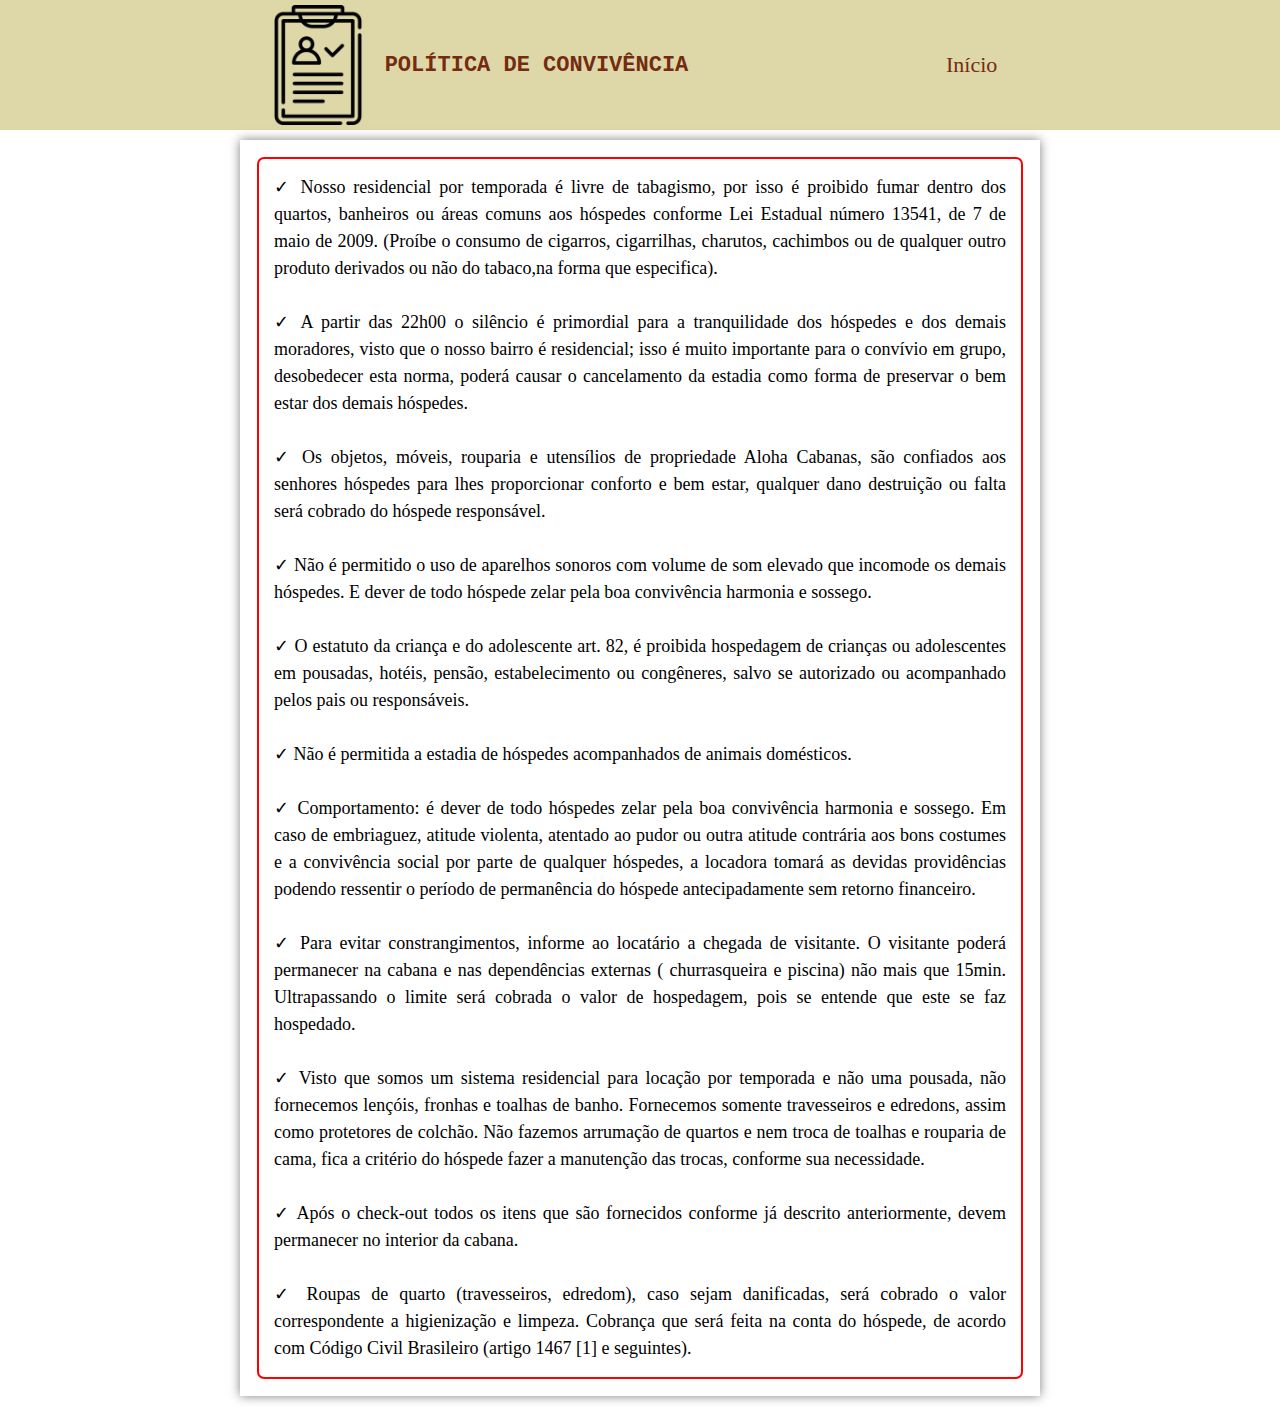
<file: politica-convivencia.html>
<!DOCTYPE html>
<html lang="en">

<head>
    <meta charset="UTF-8">
    <meta name="viewport" content="width=device-width, initial-scale=1.0">

    <link rel="shortcut icon" href="./src/imagens/logo/favicon.ico" type="image/logo">

    <link rel="stylesheet" href="src/css/politica-convivencia.css">

    <link rel="stylesheet" href="https://cdnjs.cloudflare.com/ajax/libs/font-awesome/6.5.1/css/all.min.css">
    <title>Política de Convivência</title>
</head>

<body>
    <header class="cabecalho">
        <a href="#" class="logo">
            <img src="src/imagens/icones/convivencia.jpg" alt="regras" class="imagem">
            <samp class="titulo">Política de Convivência</samp>
        </a>

        <nav class="navegacao">
            <ul class="menu">
                <li class="item">
                    <a href="index.html">Início</a>
                </li>
            </ul>
        </nav>
    </header>

    <main class="container">
        <div class="container-convivencia">
            <p class="info-convivencia">
                &#x2713; Nosso residencial por temporada é livre de tabagismo, por isso é proibido fumar dentro dos quartos, banheiros ou áreas comuns aos hóspedes conforme Lei Estadual número 13541, de 7 de maio de 2009. (Proíbe o consumo de cigarros, cigarrilhas, charutos, cachimbos ou de qualquer outro produto derivados ou não do
                tabaco,na forma que especifica).
                <br>
                <br>
                &#x2713; A partir das 22h00 o silêncio é primordial para a tranquilidade dos hóspedes e dos demais moradores,
                visto que o nosso bairro é residencial; isso é muito importante para o convívio em grupo, desobedecer
                esta norma, poderá causar o cancelamento da estadia como forma de preservar o bem estar dos demais
                hóspedes.
                <br>
                <br>
                &#x2713; Os objetos, móveis, rouparia e utensílios de propriedade Aloha Cabanas, são confiados aos senhores
                hóspedes para lhes proporcionar conforto e bem estar, qualquer dano destruição ou falta será cobrado do
                hóspede responsável.
                <br>
                <br>
                &#x2713; Não é permitido o uso de aparelhos sonoros com volume de som elevado que incomode os demais hóspedes.
                E dever de todo hóspede zelar pela boa convivência harmonia e sossego.
                <br>
                <br>
                &#x2713; O estatuto da criança e do adolescente art. 82, é proibida hospedagem de crianças ou adolescentes em
                pousadas, hotéis, pensão, estabelecimento ou congêneres, salvo se autorizado ou acompanhado pelos pais
                ou responsáveis.
                <br>
                <br>
                &#x2713; Não é permitida a estadia de hóspedes acompanhados de animais domésticos.
                <br>
                <br>
                &#x2713; Comportamento: é dever de todo hóspedes zelar pela boa convivência harmonia e sossego. Em caso de embriaguez, atitude violenta, atentado ao pudor ou outra atitude contrária aos bons costumes e a convivência social por parte de qualquer hóspedes, a locadora tomará as devidas providências podendo ressentir o período de permanência do hóspede antecipadamente sem retorno financeiro.
                <br>
                <br>
                &#x2713; Para evitar constrangimentos, informe ao locatário a chegada de visitante. O visitante poderá permanecer na cabana e nas dependências externas ( churrasqueira e piscina) não mais que 15min.
                Ultrapassando o limite será cobrada o valor de hospedagem, pois se entende que este se faz hospedado.
                <br>
                <br>
                &#x2713; Visto que somos um sistema residencial para locação por temporada e não uma pousada, não fornecemos lençóis, fronhas e toalhas de banho.

                Fornecemos somente travesseiros e edredons, assim como protetores de colchão.
                Não fazemos arrumação de quartos e nem troca de toalhas e rouparia de cama, fica a critério do hóspede fazer a manutenção das trocas, conforme sua necessidade. 
                <br>
                <br>
                &#x2713; Após o check-out todos os itens que são fornecidos conforme já descrito anteriormente,  devem permanecer no interior da cabana.
                <br>
                <br>
                &#x2713; Roupas de quarto (travesseiros, edredom), caso sejam danificadas, será cobrado o valor correspondente a higienização e limpeza. Cobrança que será feita na
                conta do hóspede, de acordo com Código Civil Brasileiro (artigo 1467 [1] e seguintes).
            </p>
        </div>
    </main>
</body>

</html>
</file>
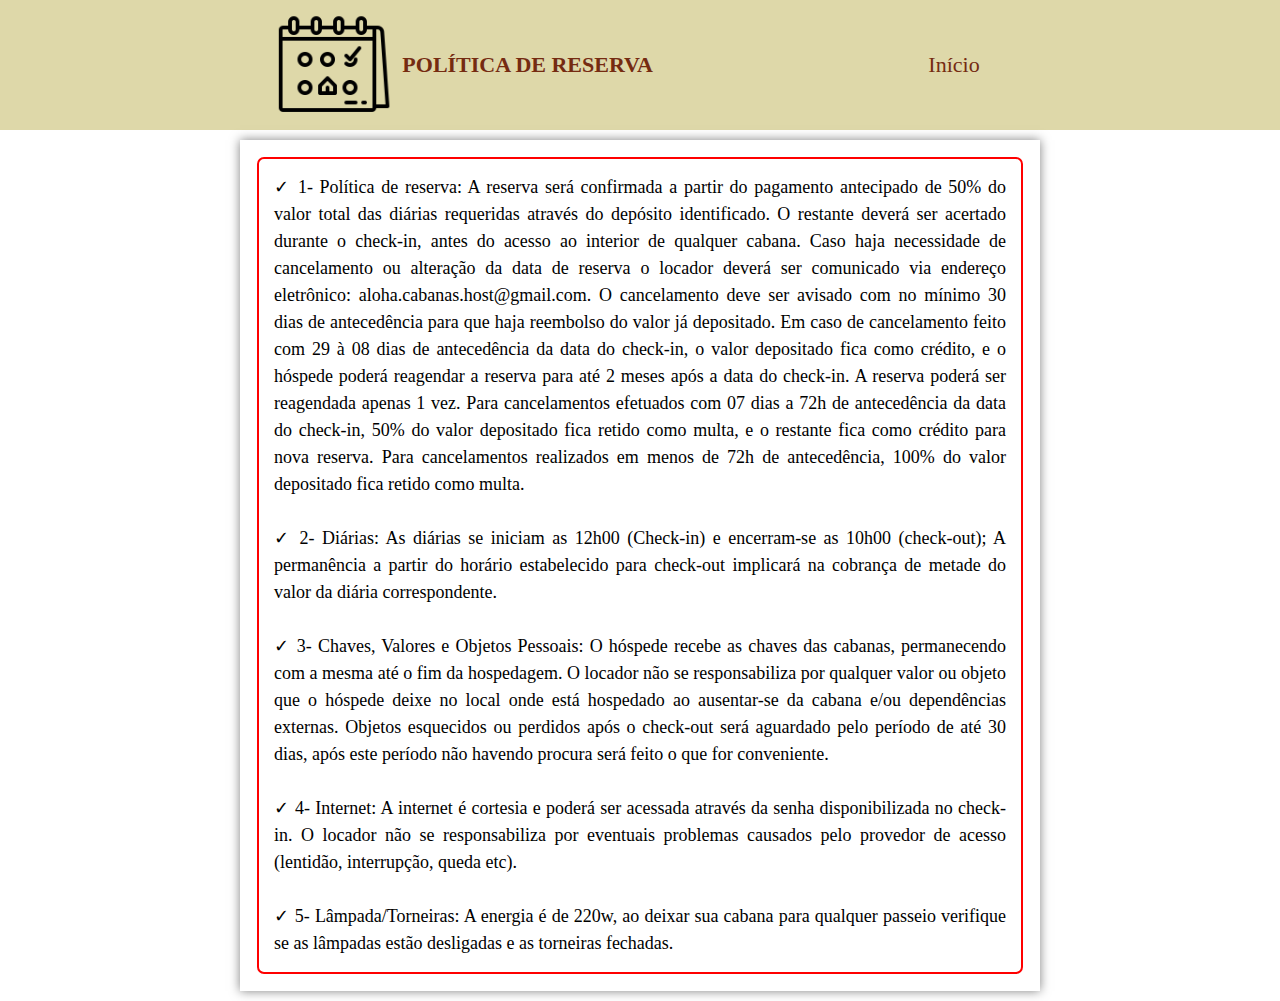
<file: politica-reserva.html>
<!DOCTYPE html>
<html lang="en">

<head>
    <meta charset="UTF-8">
    <meta name="viewport" content="width=device-width, initial-scale=1.0">

    <link rel="shortcut icon" href="./src/imagens/logo/favicon.ico" type="image/logo">

    <link rel="stylesheet" href="src/css/politica-reserva.css">

    <link rel="stylesheet" href="https://cdnjs.cloudflare.com/ajax/libs/font-awesome/6.5.1/css/all.min.css">
    <title>Política de Reserva</title>
</head>

<body>
    <header class="cabecalho">
        <a href="#" class="logo">
            <img src="src/imagens/icones/reserva.png" alt="regras" class="imagem">
            <span class="titulo">Política de Reserva</span>
        </a>

        <nav class="navegacao">
            <ul class="menu">
                <li class="item">
                    <a href="index.html">Início</a>
                </li>
            </ul>
        </nav>
    </header>

    <main class="container">
        <div class="container-convivencia">
            <p class="info-convivencia">
                &#x2713; 1- Política de reserva:
                A reserva será confirmada a partir do pagamento antecipado de 50% do valor total das diárias requeridas
                através do depósito identificado. O restante deverá ser acertado durante o check-in, antes do acesso ao
                interior de qualquer cabana.
                Caso haja necessidade de cancelamento ou alteração da data de reserva o locador deverá ser comunicado
                via endereço eletrônico: aloha.cabanas.host@gmail.com. O cancelamento deve ser avisado com no mínimo 30 dias de antecedência para que haja reembolso do valor já depositado. Em caso de cancelamento feito com 29 à 08 dias de antecedência da data do check-in, o valor depositado fica como crédito, e o hóspede poderá reagendar a reserva para até 2 meses após a data do check-in. A reserva poderá ser reagendada apenas 1 vez. Para cancelamentos efetuados com 07 dias a 72h de antecedência da data do check-in, 50% do valor depositado fica retido como multa, e o restante fica como crédito para nova reserva. Para cancelamentos realizados em menos de 72h de antecedência, 100% do valor depositado fica retido como multa. 
                <!-- <br>
                <br>
                &#x2713; 2- Desistência após entrada:
                A desistência de entrada na chegada ou após a entrada, assim como a saída antecipada por qualquer
                motivo, não dará direito a qualquer tipo de restituição, reembolso em dinheiro ou créditos em novas
                diárias, acarretando a perda total da quantia paga pelo pacote ou diária. -->
                <br>
                <br>
                &#x2713; 2- Diárias:
                As diárias se iniciam as 12h00 (Check-in) e encerram-se as 10h00 (check-out); A permanência a partir do
                horário estabelecido para check-out implicará na cobrança de metade do valor da diária correspondente.
                <br>
                <br>
                &#x2713; 3- Chaves, Valores e Objetos Pessoais:
                O hóspede recebe as chaves das cabanas, permanecendo com a mesma até o fim da hospedagem. O locador não
                se responsabiliza por qualquer valor ou objeto que o hóspede deixe no local onde está hospedado ao
                ausentar-se da cabana e/ou dependências externas.
                Objetos esquecidos ou perdidos após o check-out será aguardado pelo período de até 30 dias, após este
                período não havendo procura será feito o que for conveniente.
                <br>
                <br>
                &#x2713; 4- Internet:
                A internet é cortesia e poderá ser acessada através da senha disponibilizada no check-in. O locador não
                se responsabiliza por eventuais problemas causados pelo provedor de acesso (lentidão, interrupção, queda
                etc).
                <br>
                <br>
                &#x2713; 5- Lâmpada/Torneiras:
                A energia é de 220w, ao deixar sua cabana para qualquer passeio verifique se as lâmpadas estão
                desligadas e as torneiras fechadas.
            </p>
        </div>
    </main>
</body>

</html>
</file>
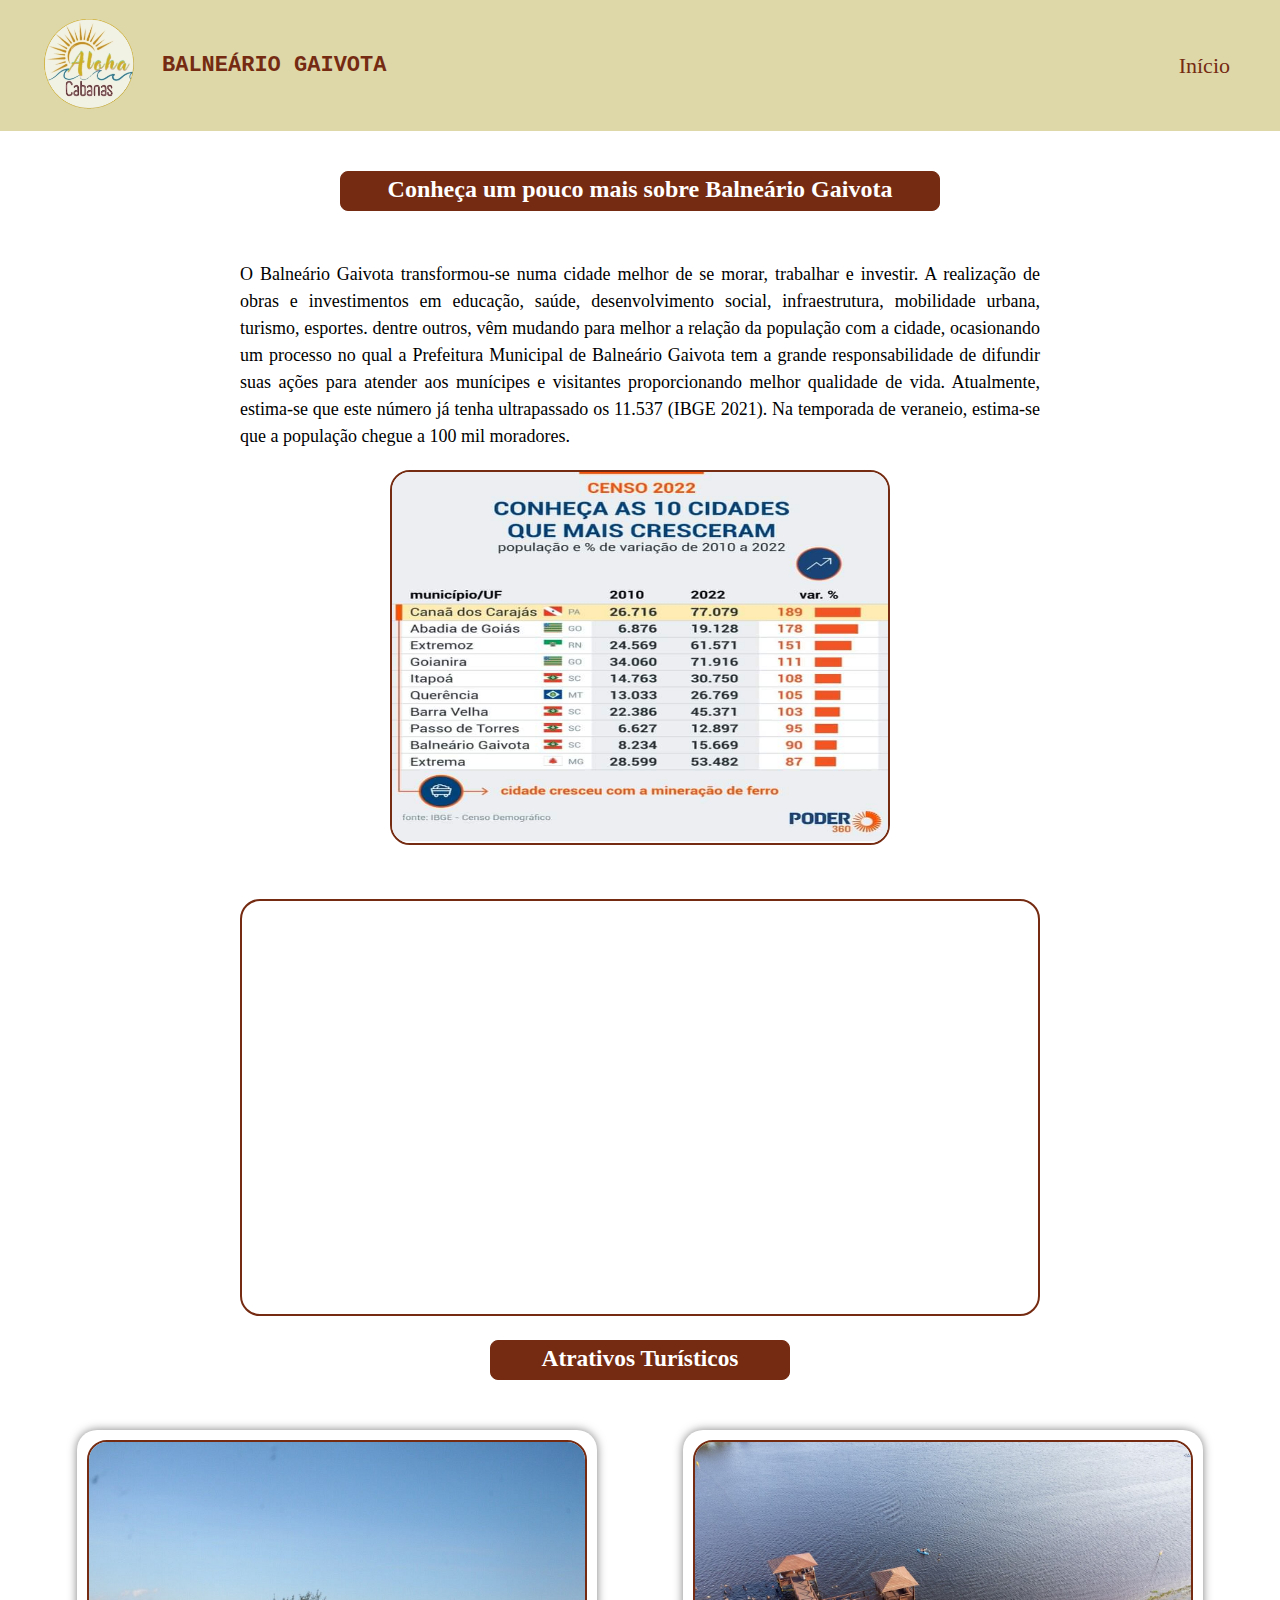
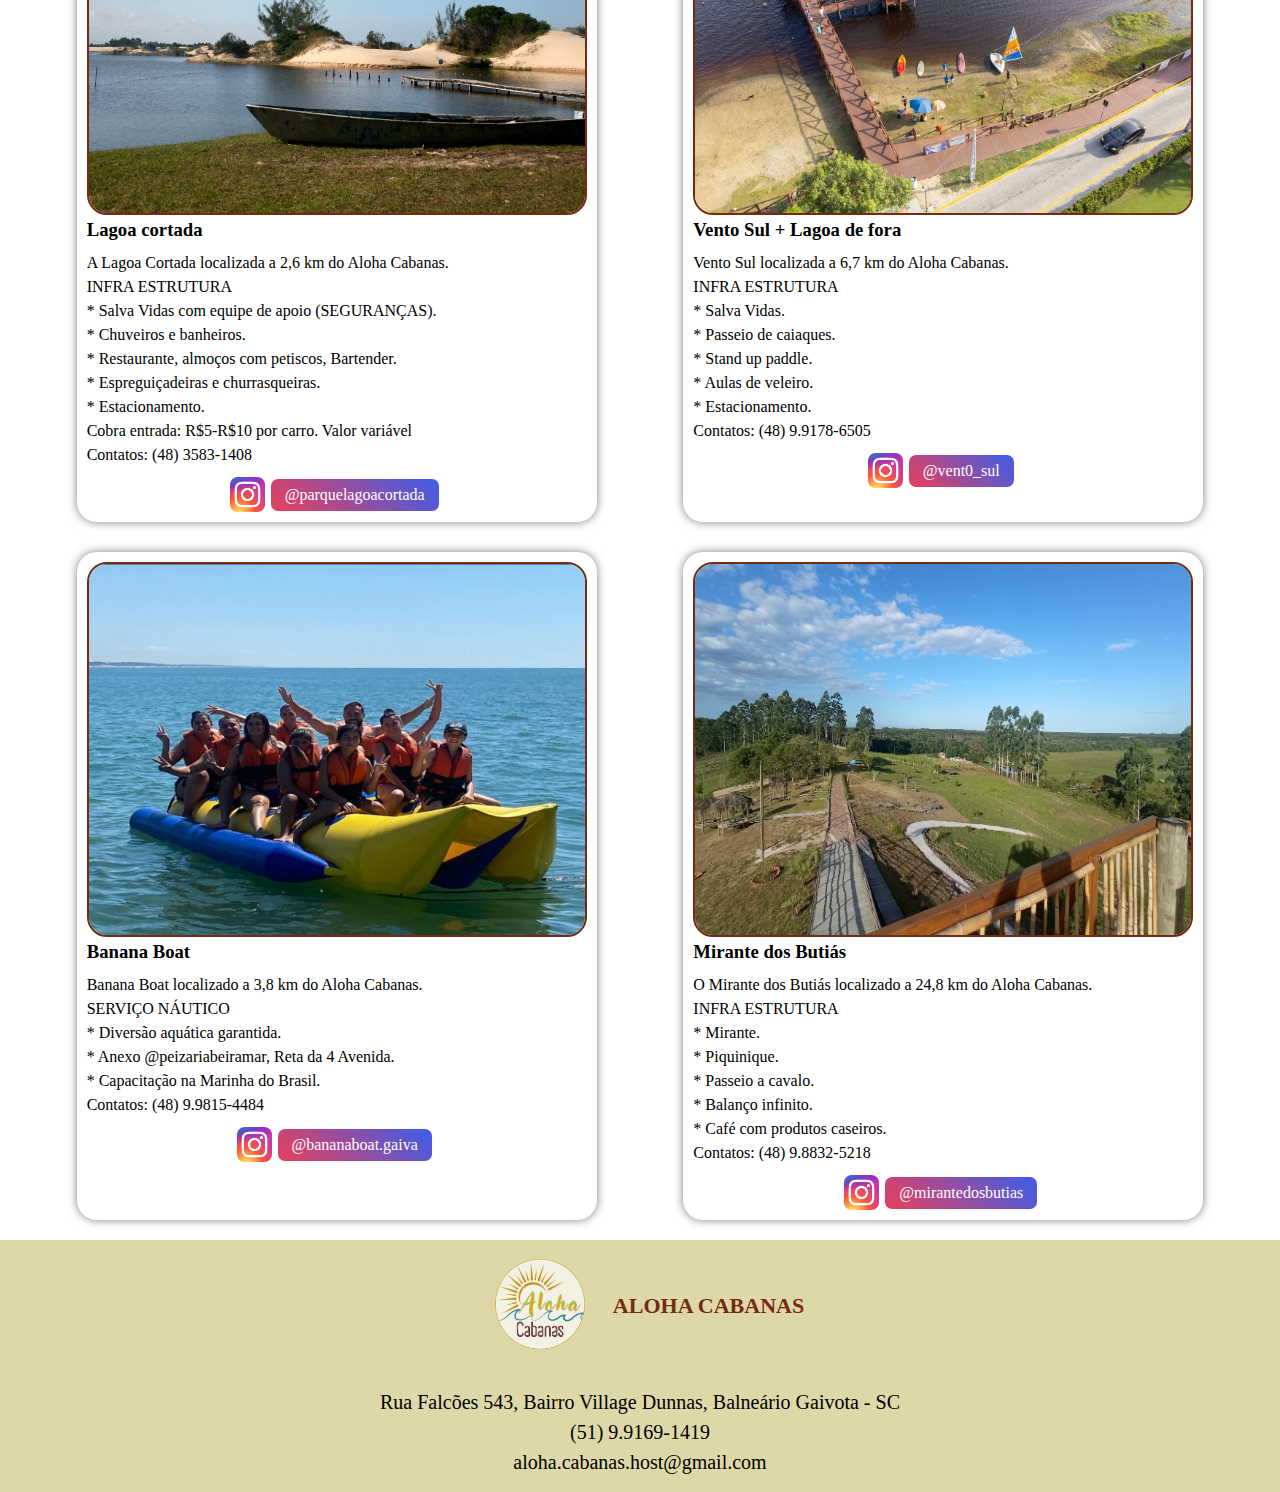
<file: turismo.html>
<!DOCTYPE html>
<html lang="en">

<head>
    <meta charset="UTF-8">
    <meta name="viewport" content="width=device-width, initial-scale=1.0">

    <link rel="shortcut icon" href="./src/imagens/logo/favicon.ico" type="image/logo">

    <link rel="stylesheet" href="src/css/turismo.css">

    <link rel="stylesheet" href="https://cdnjs.cloudflare.com/ajax/libs/font-awesome/6.5.1/css/all.min.css">
    <title>Balneário Gaivota</title>
</head>

<body>
    <header class="cabecalho">
        <a href="#" class="logo">
            <img src="src/imagens/logo/logo_Aloha.png" alt="logo-maui" class="imagem">
            <samp class="titulo">Balneário Gaivota</samp>
        </a>

        <nav class="navegacao">
            <ul class="menu">
                <li class="item">
                    <a href="index.html">Início</a>
                </li>
            </ul>
        </nav>
    </header>

    <main class="balneario-gaivota" id="balneario-gaivota">
        <h2 class="titulo-gaiva">Conheça um pouco mais sobre Balneário Gaivota</h2>

        <div class="conteudo-gaiva">
            <div class="conteudo-gaiva-info">
                <p class="info-gaiva">
                    O Balneário Gaivota transformou-se numa cidade melhor de se morar, trabalhar e investir. A
                    realização de
                    obras e investimentos em educação, saúde, desenvolvimento social, infraestrutura, mobilidade urbana,
                    turismo, esportes. dentre outros, vêm mudando para melhor a relação da população com a cidade,
                    ocasionando um processo no qual a Prefeitura Municipal de Balneário Gaivota tem a grande
                    responsabilidade de difundir suas ações para atender aos munícipes e visitantes proporcionando
                    melhor
                    qualidade de vida.
                    Atualmente, estima-se que este número já tenha ultrapassado os 11.537 (IBGE 2021). Na temporada de
                    veraneio, estima-se que a população chegue a 100 mil moradores.
                </p>
            </div>

            <div class="censo">
                <img class="img" src="src/imagens/turismo/censo-2022.jpeg" alt="">
            </div>
        </div>

        <div class="video-gaiva-video">
            <iframe class="video-gaiva" src="https://www.youtube.com/embed/puZqzSDUKlI" frameborder="0" allowfullscreen>
            </iframe>
        </div>

        <div class="subtitulo">
            <h3>Atrativos Turísticos</h3>
        </div>

        <div class="atrativos-turisticos">
            <div class="lagoa-cortada">
                <img class="img" src="src/imagens/turismo/lagoa-cortada.jpg" alt="lagoa-cortada">

                <h3>Lagoa cortada</h3>
                <p>
                    A Lagoa Cortada localizada a 2,6 km do Aloha Cabanas.
                    <br>
                    INFRA ESTRUTURA
                    <br>
                    * Salva Vidas com equipe de apoio (SEGURANÇAS).
                    <br>
                    * Chuveiros e banheiros.
                    <br>
                    * Restaurante, almoços com petiscos, Bartender.
                    <br>
                    * Espreguiçadeiras e churrasqueiras.
                    <br>
                    * Estacionamento.
                    <br>
                    Cobra entrada: R$5-R$10 por carro. Valor variável
                    <br>
                    Contatos: (48) 3583-1408
                </p>

                <div class="rede-social">
                    <img src="src/imagens/icones/instagram.jpg" alt="icone-instagram">

                    <a class="instagram" href="https://www.instagram.com/parquelagoacortada/">
                        <span>@parquelagoacortada</span>
                    </a>
                </div>
            </div>

            <div class="vento-sul">
                <img class="img" src="src/imagens/turismo/vento-sul.jpg" alt="vento-sul">

                <h3>Vento Sul + Lagoa de fora</h3>
                <p>
                    Vento Sul localizada a 6,7 km do Aloha Cabanas.
                    <br>
                    INFRA ESTRUTURA
                    <br>
                    * Salva Vidas.
                    <br>
                    * Passeio de caiaques.
                    <br>
                    * Stand up paddle.
                    <br>
                    * Aulas de veleiro.
                    <br>
                    * Estacionamento.
                    <br>
                    Contatos: (48) 9.9178-6505
                </p>

                <div class="rede-social">
                    <img src="src/imagens/icones/instagram.jpg" alt="icone-instagram">

                    <a class="instagram" href="https://www.instagram.com/vent0_sul/">
                        <span>@vent0_sul</span>
                    </a>
                </div>
            </div>

            <div class="banana-boat">
                <img class="img" src="src/imagens/turismo/banana-bout.jpeg" alt="banana-boat">

                <h3>Banana Boat</h3>
                <p>
                    Banana Boat localizado a 3,8 km do Aloha Cabanas.
                    <br>
                    SERVIÇO NÁUTICO
                    <br>
                    * Diversão aquática garantida.
                    <br>
                    * Anexo @peizariabeiramar, Reta da 4 Avenida.
                    <br>
                    * Capacitação na Marinha do Brasil.
                    <br>
                    Contatos: (48) 9.9815-4484
                </p>

                <div class="rede-social">
                    <img src="src/imagens/icones/instagram.jpg" alt="icone-instagram">

                    <a class="instagram" href="https://www.instagram.com/bananaboat.gaiva/">
                        <span>@bananaboat.gaiva</span>
                    </a>
                </div>
            </div>

            <div class="mirante-dos-butias">
                <img class="img" src="src/imagens/turismo/mirante-butia.jpg" alt="mirante-dos-butias">

                <h3>Mirante dos Butiás</h3>
                <p>
                    O Mirante dos Butiás localizado a 24,8 km do Aloha Cabanas.
                    <br>
                    INFRA ESTRUTURA
                    <br>
                    * Mirante.
                    <br>
                    * Piquinique.
                    <br>
                    * Passeio a cavalo.
                    <br>
                    * Balanço infinito.
                    <br>
                    * Café com produtos caseiros.
                    <br>
                    Contatos: (48) 9.8832-5218
                </p>

                <div class="rede-social">
                    <img src="src/imagens/icones/instagram.jpg" alt="icone-instagram">

                    <a class="instagram" href="https://www.instagram.com/mirantedosbutias/">
                        <span>@mirantedosbutias</span>
                    </a>
                </div>
            </div>
        </div>
    </main>

    <footer class="rodape" id="rodape">
        <nav class="navegacao">
            <a href="#" class="logo">
                <img src="src/imagens/logo/logo_Aloha.png" alt="Logo XPTO " class="imagem">
                <span class="titulo">Aloha Cabanas</span>
            </a>
        </nav>

        <div class="endereco">
            <p class="end">
                Rua Falcões 543, Bairro Village Dunnas,
                Balneário Gaivota - SC
                <br>
                (51) 9.9169-1419
                <br>
                aloha.cabanas.host@gmail.com
            </p>
        </div>
    </footer>
</body>

</html>
</file>
<file: src/css/rodape.css>
.rodape {
    text-align: center;
    flex-wrap: wrap;
    margin-bottom: 15px;
}

.rodape .navegacao {
    display: flex;
    justify-content: center;
    align-items: center;
}

.rodape .endereco {
    font-size: 18px;
    font-weight: 400;
    line-height: 1.5;
    padding: 15px 0;
}

.rodape p {
    color: #333;
}

.rodape .redes-sociais {
    display: flex;
    justify-content: center;
    padding: 8px;
    gap: 15px;
}

.rodape .redes-sociais a {
    display: flex;
    align-items: center;
    justify-content: center;
    width: 40px;
    height: 40px;
    background-size: cover;
    transition: transform 0.3s ease;
}

.rodape .redes-sociais a:hover {
    transform: scale(1.2); 
}

.rodape .redes-sociais .whatsapp a {
    width: 300px;
    border: 1px solid rgb(48, 191, 57);
    background-color: rgb(48, 191, 57);
    border-radius: 65px;
    padding: 7px 15px;
    color: #ffffff;
    font-size: 20px;
    transition: transform 0.3s ease;
}

.rodape .redes-sociais .whatsapp a:hover {
    transform: scale(1.1)
}

.rodape .redes-sociais .whatsapp i {
    color: #ffffff;
    margin-left: 10px;
}

@media screen and (max-width: 767px) {
    .rodape .endereco {
        font-size: 16px;
        padding: 15px 15px;
    }

    .rodape .redes-sociais a {
        width: 35px;
        height: 35px;
    }
    
    .rodape .redes-sociais .whatsapp a {
        width: 265px;
        font-size: 18px;
    }
    
    .rodape .redes-sociais .whatsapp i {
        color: #ffffff;
        margin-left: 3px;
    }    
}
</file>
<file: src/css/conteudo-principal.css>
.conteudo-principal .folder {
    width: 100%;
    position: relative;
}

.conteudo-principal .container {
    position: relative;
}

.conteudo-principal .titulo {
    position: absolute;
    font-size: 55px;
    top: 50%;
    left: 50%;
    transform: translate(-50%, -50%);
    color: #ffffff;
    z-index: 2;
    flex-wrap: wrap;
    text-align: center;
}

.container a {
    position: absolute;
    top: 70%;
    left: 50%;
    transform: translate(-50%, -50%);
}

.conteudo-principal .container .imagem {
    width: 100%;
    height: 600px;
    object-fit: cover;
    background-position: center;
    background-size: cover;
}

.conteudo-principal .quem-somos {
    display: flex;
    position: relative;
    margin-top: 10px;
}

.conteudo-principal .quem-somos .conteudo {
    display: grid;
    grid-template-columns: repeat(2, 1fr);
    align-items: center;
    padding: 5%;
    background-color: rgb(222, 216, 169);
    gap: 10px;
}

.quem-somos .conteudo .informacoes {
    flex-wrap: wrap;
}

.quem-somos .conteudo .informacoes .tituloh2 {
    font-size: 36px;
    color: rgb(117, 43, 17);
    padding-bottom: 10px;
}

.quem-somos .conteudo .informacoes .texto {
    font-size: 18px;
    line-height: 1.6;
    font-weight: 400;
    text-align: justify;
    color: #333;
    flex: 1;
}

.conteudo-principal .content {
    max-width: 600px;
    height: 500px;
    border-radius: 20px;
    overflow: hidden;
    position: absolute;
    border: 2px solid rgb(117, 43, 17);
    object-fit: cover;
    right: 7%;
    flex: 1;

}

.conteudo-principal .navigation {
    position: absolute;
    bottom: 20px;
    left: 50%;
    transform: translate(-50%);
    display: flex;
}

.conteudo-principal .bar {
    width: 55px;
    height: 17px;
    border: 2px solid #fff;
    margin: 6px;
    border-radius: 5px;
    cursor: pointer;
    transition: .4s;
    flex-wrap: wrap;
    background-color: rgba(255, 255, 255, 0.5);
}

input {
    display: none;
}

.slides {
    display: flex;
    width: 800%;
    height: 100%;
}

.slide {
    width: 12.5%;
    transition: .6s;
}

.slide img {
    width: 100%;
    height: 100%;
}

#slide1:checked~.s1 {
    margin-left: 0;
}

#slide2:checked~.s1 {
    margin-left: -12.5%;
}

#slide3:checked~.s1 {
    margin-left: -25%;
}

#slide4:checked~.s1 {
    margin-left: -37.5%;
}

#slide5:checked~.s1 {
    margin-left: -50%;
}

#slide6:checked~.s1 {
    margin-left: -62.5%;
}

#slide7:checked~.s1 {
    margin-left: -75%;
}

#slide8:checked~.s1 {
    margin-left: -87.5%;
}

.conteudo-principal .bar:hover {
    background-color: #fff;
}

.cabanas {
    display: grid;
    grid-template-columns: repeat(3, 1fr);
    gap: 15px;
    width: 100%;
    margin-top: 50px;
    justify-content: space-between;
    flex-wrap: wrap;
    padding: 10px;
}

.cabanas .cabana1,
.cabanas .cabana2,
.cabanas .cabana3 {
    text-align: center;
    border: 1px solid rgb(222, 216, 169);
    border-radius: 20px;
    background-color: rgb(222, 216, 169);
    height: 635px;
}

.nome-maui,
.nome-oahu,
.nome-waimea {
    margin: 0 auto;
    font-size: 26px;
    border: 2px solid rgb(117, 43, 17);
    border-radius: 10px;
    width: 280px;
    margin-top: 15px;
    margin-bottom: 15px;
    color: #fff;
    background-color: rgb(117, 43, 17);
}

.cabanas img {
    width: 100%;
    height: 500px;
    object-fit: cover;
    background-position: center;
    background-size: cover;
    margin-bottom: 20px;
    border-radius: 20px;
    border: 2px solid rgb(117, 43, 17);
}

.cabana1 .btn,
.cabana2 .btn,
.cabana3 .btn {
    font-size: 18px;
    background-color: #8d4925;
    color: #fff;
    padding: 10px 30px;
    border-radius: 7px;
}

.regras {
    display: flex;
    justify-content: center;
    align-items: center;
    position: relative;
    margin-top: 20px;
    text-align: justify;
    padding: 0 50px;
    flex-wrap: wrap;
}

.regras .regras-cabana {
    width: 900px;
    border-top: 2px solid rgb(117, 43, 17);
    border-bottom: 2px solid rgb(117, 43, 17);
    margin-top: 50px;
}

.regras .regras-da-casa {
    text-align: center;
    padding: 20px 0;
}

.regras-da-casa h2 {
    color: rgb(117, 43, 17);
    font-size: 26px;
}

.regras .regras-gerais {
    font-size: 18px;
}

.regras .regras-gerais .span {
    font-size: 18px;
    font-weight: 600;
    text-decoration: underline;
}

.regras-gerais p {
    color: #333;
}

.regras .regras-gerais .icones {
    width: 30px;
    margin-right: 10px;
    margin-top: 10px;
}

.regras .conteudo .reserva,
.regras .conteudo .convivencia,
.regras .conteudo .criancas-camas,
.regras .conteudo .restricoes,
.regras .conteudo .fumantes,
.regras .conteudo .animais-estimacao,
.regras .conteudo .descricao {
    display: flex;
    align-items: center;
    justify-content: center;
}

.reserva .btn,
.convivencia .btn {
    display: block;
    font-size: 18px;
    background-color: #8d4925;
    color: #fff;
    border-radius: 7px;
    width: 120px;
    height: 35px;
    padding: 5px 10px;
    text-align: center;
    transition: transform 0.3s ease;
    margin-top: 8px;
}

.reserva .btn:hover,
.convivencia .btn:hover {
    transform: scale(1.1);
}

.regras .bandeiras {
    display: flex;
    align-items: center;
    justify-content: center;
}

.regras .cartao {
    width: 60px;
    margin: 0 15px;
}

.comentarios {
    display: flex;
    width: 100%;
    margin: 40px 0;
    background-color: rgb(222, 216, 169);
}


.comentarios .comentario-hospedes {
    text-align: center;
    padding-bottom: 25px;
}

.comentarios .comentario-hospedes .titulo-p {
    color: rgb(117, 43, 17);
    font-size: 26px;
    font-weight: 600;
    padding: 20px 0;
}

.comentarios .comentario-hospedes .avaliacao {
    justify-content: center;

}

.comentarios .comentario-hospedes .img-avaliacao {
    width: 390px;
    height: 235px;
    padding: 10px;
    border-radius: 18px;
}

.proximidades-acomodacoes {
    display: flex;
    flex-direction: column;
    background-image: url(../imagens/imagens-de-fundo/balneario-gaivota-centro.png);
    background-size: cover;
    background-position: center;
    object-fit: cover;
    height: auto;
    justify-content: center;
    align-items: center;
}

.proximidades-acomodacoes .titulo-acomodacoes h2 {
    font-size: 26px;
    color: #ffffff;
    padding: 15px;
}

.proximidades-acomodacoes .proximidades {
    display: flex;
    flex-direction: column;
    align-items: center;
}

.proximidades-acomodacoes .proximidades .mercados,
.proximidades-acomodacoes .proximidades .restaurantes,
.proximidades-acomodacoes .proximidades .farmacias {
    width: 290px;
    background-color: #ffffff;
    padding: 8px;
    line-height: 1.2;
    margin: 10px 0;
    text-align: center;
    border-radius: 7px;
    
}

.proximidades-acomodacoes .proximidades .mercados p,
.proximidades-acomodacoes .proximidades .restaurantes p,
.proximidades-acomodacoes .proximidades .farmacias p {
    color: #333;
}

.proximidades-acomodacoes .proximidades .estabelecimentos h3 {
    margin-bottom: 5px;
}

.reservas {
    text-align: center;
    padding: 10px;
    background-color: rgb(222, 216, 169);
    display: flex;
    justify-content: center;
    align-items: center;
    height: 250px;
}

.reservas .reservas-corpo {
    width: 700px;
    background-color: #ffffff;
    padding: 10px;
    border-radius: 7px;
    line-height: 1.5;
    box-shadow: 5px 5px 5px rgba(0, 0, 0, 0.4);
}

.reservas .reservas-corpo .blink {
    font-size: 26px;
    font-weight: 600;
}

.reservas .reservas-corpo .texto {
    font-size: 18px;
    color: #333;
}

.mapa {
    margin: 0 auto;
    border: 2px solid rgb(117, 43, 17);
}

.mapa iframe {
    width: 100%;
    height: 300px;
}



/* Estilos Responsivos */
@media screen and (min-width:1024px) and (max-width:1280px) {
    .conteudo-principal .quem-somos .conteudo {
        display: grid;
        grid-template-columns: 1fr;
        position: relative; 
        height: 100%;
    }

    .quem-somos .conteudo .informacoes {
        height: 800px;
        margin-bottom: 20px;
    }

    .conteudo-principal .content {
        width: 600px;
        height: 500px;
        position: absolute;
        left: 50%;
        transform: translate(-50%, 0);
        bottom: 0;
        margin-bottom: 20px;
    }

    .conteudo-principal .bar {
        width: 60px;
        height: 17px;
    }

    .conteudo-principal .titulo {
        font-size: 42px;
        text-align: center;
    }

    .cabanas {
        grid-template-columns: repeat(3, 1fr);
        gap: 20px;
    }

    .cabanas .cabana1,
    .cabanas .cabana2,
    .cabanas .cabana3 {
        height: 520px;
    }

    .nome-maui,
    .nome-oahu,
    .nome-waimea {
        width: 280px;
    }

    .cabanas img {
        object-fit: cover;
        height: 400px;
    }

    .conteudo-principal .container {
        max-width: 100%;
    }

    .conteudo-principal .container .imagem {
        height: 400px;
    }

    .conteudo-principal .quem-somos {
        flex-direction: column;
    }

    .conteudo-principal .bar {
        width: 40px;
    }

    .comentarios .comentario-hospedes .img-avaliacao {
        width: 320px;
        height: 235px;
        padding: 10px;
    }
}

@media screen and (min-width:768px) and (max-width:1023px) {
    .cabecalho {
        flex-direction: column;
    }

    .cabanas {
        grid-template-columns: repeat(2, 1fr);
    }

    .conteudo-principal .titulo {
        font-size: 35px;
    }

    .conteudo-principal .container {
        max-width: 100%;
        display: flex;
    }

    .conteudo-principal .container .imagem {
        height: 300px;
    }

    .conteudo-principal .quem-somos .conteudo {
        flex-direction: column;
        grid-template-columns: 1fr;
    }

    .quem-somos .conteudo .informacoes {
        height: 840px;
    }

    .conteudo-principal .content {
        width: 700px;
        height: 450px;
        top: 45%;
        right: 10.8%;
    }

    .conteudo-principal .bar {
        width: 60px;
        height: 17px;
    }

    .quem-somos .conteudo .informacoes .texto {
        padding-right: 0;
    }

    .comentarios .comentario-hospedes .img-avaliacao {
        grid-template-columns: repeat(2, 1fr);
        width: 280px;
        height: 235px;
        padding: 10px;
    }

}

@media screen and (max-width: 767px) {
    .cabecalho {
        padding: 10px 15px;
    }

    .conteudo-principal .titulo {
        font-size: 30px;
    }

    .conteudo-principal .container {
        max-width: 100%;
    }

    .conteudo-principal .container .imagem {
        height: 320px;
    }

    .cabanas {
        grid-template-columns: repeat(1, 1fr);
        gap: 60px;
    }

    .cabanas .cabana1,
    .cabanas .cabana2,
    .cabanas .cabana3 {
        height: 535px;
    }

    .cabanas img {
        height: 400px;
    }

    .conteudo-principal .quem-somos {
        display: flex;
        flex-direction: column;
        align-items: center;
        max-width: 100%;
        height: auto;
    }

    .conteudo-principal .quem-somos .conteudo {
        display: flex;
        flex-direction: column;
        align-items: center;
        padding-left: 10px;
        padding-right: 10px;
    }

    .quem-somos .conteudo .informacoes {
        width: 100%;
        display: flex;
        flex-direction: column;
        align-items: center;

    }

    .quem-somos .conteudo .informacoes .tituloh2 {
        font-size: 20px;
    }

    .quem-somos .conteudo .informacoes .texto {
        font-size: 16px;
        text-align: justify;
        width: 100%;
        padding-right: 0;
        padding: 0 10px;
    }

    .conteudo-principal .content {
        width: 100%;
        max-width: 400px;
        text-align: center;
        position: relative;
        left: 50%;
        transform: translateX(-50%);
        max-height: 400px;
        top: 10px;
    }

    .conteudo-principal .slide s1,
    .conteudo-principal .slide {
        max-width: 100%;
    }

    .conteudo-principal .bar {
        width: 25px;
        max-width: 30px;
    }

    .regras .regras-gerais {
        font-size: 18px;
    }

    .regras .regras-gerais .span {
        font-size: 16px;
        white-space: nowrap; 
        word-spacing: normal; 
        letter-spacing: normal; 
    }

    .regras .regras-gerais .icones {
        width: 25px;
    }

    .regras .cartao {
        width: 45px;
        margin: 0 15px;
    }

    .comentarios .comentario-hospedes .titulo-p {
        padding: 20px 10px;
        font-size: 20px;
    }

    .comentarios .comentario-hospedes .img-avaliacao {
        width: 300px;
    }

    .proximidades-acomodacoes .titulo-acomodacoes h2 {
        font-size: 30px;
        color: #ffffff;
        padding: 15px;
        flex-wrap: wrap;
        text-align: center;
        justify-content: center;
    }

    .proximidades-acomodacoes {
        height: 470px;
    }

    .reservas .reservas-corpo .texto {
        font-size: 16px;
    }
}
</file>
<file: src/css/geral.css>
@import url('https://fonts.googleapis.com/css2?family=Public+Sans:wght@300;400;800&display=swap');

bady {
    font-family: 'Helvetica', sans-serif;
}

* {
    margin: 0;
    padding: 0;
    box-sizing: border-box;
    color: #000;
}

img {
    max-width: 100%;
}

a {
    text-decoration: none;
}

ul {
    list-style: none;
}

html {
    scroll-behavior: smooth;
}
</file>
<file: src/css/cabecalho.css>
@import url('https://fonts.googleapis.com/css2?family=Public+Sans:wght@300;400;800&display=swap');

.logo .imagem {
    width: 130px;
}

.cabecalho {
    display: flex;
    justify-content: space-between;
    align-items: center;
    padding: 0px 25px;
    max-width: 1440px;
    margin: 0 auto;

    flex-wrap: wrap;
}

.logo {
    display: flex;
    align-items: center;
    text-transform: uppercase;
}

.logo .titulo {
    margin-left: 7px;
    font-size: 22px;
    transition: 0.3s ease-in-out;
    font-weight: 800;
    color: rgb(117, 43, 17);
    text-decoration: none;
}

.cabecalho .titulo:hover {
    color: rgb(117, 43, 17);
    text-decoration: underline;
}

.cabecalho .navegacao .menu {
    display: flex;   
}

.cabecalho .navegacao .menu .item {
    margin: 10px;
}

.cabecalho .navegacao .menu .item a {
    font-size: 22px;
    padding: 12px;
    transition: 0.3s ease-in-out;
    color: rgb(117, 43, 17);
}

.cabecalho .navegacao .menu .item a:hover {
    background-color: rgb(117, 43, 17);
    color: #ffffff;
    border-radius: 7px;

}

@media screen and (min-width:1024px) and (max-width:1439px) {
    .logo .titulo {
        margin-left: 7px;
        font-size: 20px;
    }

    .cabecalho .navegacao .menu {
        margin-bottom: 10px;
        flex-wrap: wrap;
    }

    .cabecalho .navegacao .menu .item a {
        font-size: 18px;
        padding: 8px;
        margin: 0;
    }
}

@media screen and (min-width:768px) and (max-width:1023px) {
    .cabecalho .navegacao .menu {
        margin-bottom: 10px;
    }
}

@media screen and (max-width: 767px) {
    .logo .imagem {
        width: 30%;
    }

    .cabecalho {
        padding: 10px 15px;
        justify-content: center;
        text-align: center;
    }

    .logo .titulo {
        font-size: 18px;
    }

    .cabecalho .navegacao .menu {
        display: flex;
        flex-wrap: wrap;
        justify-content: center;
        gap: 10px;
    }

    .cabecalho .navegacao .menu .item {
        margin: 5px;
    }

    .cabecalho .navegacao .menu .item a {
        font-size: 14px;
        padding: 8px;
        margin: 0;
    }
}
</file>
<file: src/css/cabana-maui.css>
@import url('https://fonts.googleapis.com/css2?family=Public+Sans:wght@300;400;800&display=swap');

bady {
    font-family: 'Public Sans', sans-serif;
}

* {
    margin: 0;
    padding: 0;
    box-sizing: border-box;
    color: #000;
}

img {
    max-width: 100%;
}

a {
    text-decoration: none;
}

ul {
    list-style: none;
}

html {
    scroll-behavior: smooth;
}

/* CABECALHO */

.logo .imagem {
    max-width: 130px;
}

.cabecalho {
    display: flex;
    justify-content: space-between;
    align-items: center;
    padding: 0 25px;
    margin: 0 auto;
    flex-wrap: wrap;
    background-color: rgb(222, 216, 169);
}

.logo {
    display: flex;
    align-items: center;
    text-transform: uppercase;
}

.logo .titulo {
    margin-left: 7px;
    font-size: 22px;
    transition: 0.3s ease-in-out;
    font-weight: 800;
    color: rgb(117, 43, 17);
    text-decoration: none;
}

.cabecalho .titulo:hover {
    color: rgb(117, 43, 17);
    text-decoration: underline;

}

.cabecalho .navegacao .menu {
    display: flex;
}

.cabecalho .navegacao .menu .item {
    margin: 10px;
}

.cabecalho .navegacao .menu .item a {
    font-size: 22px;
    padding: 15px;
    transition: 0.3s ease-in-out;
    color: rgb(117, 43, 17);
}

.cabecalho .navegacao .menu .item a:hover {
    background-color: rgb(117, 43, 17);
    color: #ffffff;
    border-radius: 7px;
}


/* PAINEL */

/* CABANA MAUI */

.cabana-maui {
    width: 100%;
    min-height: 100vh;
    display: flex;
    align-items: center;
    justify-content: center;
    flex-direction: column;
    position: relative;
    padding: 20px 0;
}

.content {
    width: 70%;
    max-width: 1200px;
    height: 600px;
    border-radius: 20px;
    overflow: hidden;
    position: relative;
    margin-bottom: 30px; /* Espaço abaixo do slide */
    border: 2px solid rgb(117, 43, 17);
    box-shadow: 10px 10px 10px rgba(0, 0, 0, 0.6);
}

.navigation {
    position: absolute;
    bottom: 20px;
    left: 50%;
    transform: translateX(-50%);
    display: flex;
}

.bar {
    width: 70px;
    height: 17px;
    border: 2px solid #fff;
    margin: 6px;
    border-radius: 5px;
    cursor: pointer;
    transition: 0.4s;
    background-color: rgba(255, 255, 255, 0.5);
}

.bar:hover {
    background-color: #fff;
}

input {
    display: none;
}

.slides {
    display: flex;
    width: 1100%; 
    height: 100%;
}

.slide {
    width: 9.09%; 
    transition: 0.6s;
}

.slide img {
    width: 100%;
    height: 100%;
    object-fit: cover;
}

#slide1:checked ~ .s1 {
    margin-left: 0;
}

#slide2:checked ~ .s1 {
    margin-left: -9.09%;
}

#slide3:checked ~ .s1 {
    margin-left: -18.18%;
}

#slide4:checked ~ .s1 {
    margin-left: -27.27%;
}

#slide5:checked ~ .s1 {
    margin-left: -36.36%;
}

#slide6:checked ~ .s1 {
    margin-left: -45.45%;
}

#slide7:checked ~ .s1 {
    margin-left: -54.54%;
}

#slide8:checked ~ .s1 {
    margin-left: -63.63%;
}

#slide9:checked ~ .s1 {
    margin-left: -72.72%;
}

#slide10:checked ~ .s1 {
    margin-left: -81.81%;
}

#slide11:checked ~ .s1 {
    margin-left: -90.90%;
}



/* ESTRUTURA */

.estrutura {
    display: flex;
    flex-direction: column;
    width: 70%;
    max-width: 800px;
    margin: 0 auto;
    text-align: center;
}

.estrutura .titulo-estrutura {
    display: flex;
    flex-direction: column;
    align-items: center;
}

.estrutura .titulo {
    font-size: 19px;
    line-height: 1.3;
    text-align: justify;
    width: 100%;
    flex-wrap: wrap;
}

.detalhes {
    font-size: 19px;
    line-height: 1.3;
    margin-top: 20px;
    text-align: center;
}

.estrutura .estrutura-cabanas {
    display: grid;
    grid-template-columns: repeat(4, 1fr);
    gap: 10px;
    padding: 12px;
    margin: auto;
    border: 2px solid #000;
    border-radius: 7px;
    width: 100%;
}

.estrutura .estrutura-cabanas .estrutura-div {
    display: flex;
    justify-content: center;
    align-items: center;
    flex-direction: column;
    text-align: center;
    width: 100%;
}

.estrutura-imagem {
    width: 55px;
}

.estrutura-icones {
    font-size: 18px;
    padding-left: 7px;
}

/* RODAPÉ */

.rodape {
    text-align: center;
    flex-wrap: wrap;
    background-color: rgb(222, 216, 169);
    height: auto;
}

.rodape .navegacao {
    display: flex;
    justify-content: center;
    align-items: center;
}

.rodape .endereco {
    font-size: 20px;
    font-weight: 400;
    line-height: 1.5;
    padding: 15px 0;
}

.rodape .redes-sociais {
    display: flex;
    justify-content: center;
    padding: 8px;
    gap: 15px;
}

.rodape .redes-sociais a {
    display: flex;
    align-items: center;
    justify-content: center;
    width: 40px;
    height: 40px;
    background-size: cover;
    transition: transform 0.3s ease;
}

.rodape .redes-sociais a:hover {
    transform: scale(1.2);
}

.rodape .redes-sociais .whatsapp a {
    width: 300px;
    border: 1px solid rgb(48, 191, 57);
    background-color: rgb(48, 191, 57);
    border-radius: 65px;
    padding: 7px 15px;
    color: #ffffff;
    font-size: 20px;
    transition: transform 0.3s ease;
}

.rodape .redes-sociais .whatsapp a:hover {
    transform: scale(1.1)
}

.rodape .redes-sociais .whatsapp i {
    color: #ffffff;
    margin-left: 10px;
}

/* RESPONSIVO */

@media screen and (min-width:1024px) and (max-width:1439px) {
    .cabana-maui {
        height: auto;
    }

    .content {
        width: 70%;
        height: 650px; /* Ajuste de altura */
    }

    .bar {
        width: 55px;
    }

    .estrutura {
        width: 80%;
    }

    .estrutura .titulo {
        font-size: 18px;
    }
}

@media screen and (min-width:768px) and (max-width:1024px) {
    .cabana-maui {
        height: auto;
    }
    
    .content {
        width: 70%;
        height: 600px;
    }

    .bar {
        width: 40px;
        height: 17px;
    }

    .estrutura {
        width: 70%;
    }

    .estrutura .titulo {
        font-size: 18px;
    }

    .detalhes {
        font-size: 18px;
    }

    .estrutura .estrutura-cabanas {
        grid-template-columns: repeat(3, 1fr);
    }

    .estrutura-imagem {
        width: 50px;
    }

    .estrutura-icones {
        font-size: 16px;
    }

    .rodape {
        height: auto;
    }
}

@media screen and (max-width: 767px) {
    .logo .imagem {
        width: 40%;
    }

    .cabecalho {
        padding: 10px 15px;
        justify-content: center;
    }

    .logo .titulo {
        font-size: 18px;
    }

    .cabecalho .navegacao .menu .item {
        margin: 5px;
    }

    .cabecalho .navegacao .menu .item a {
        font-size: 16px;
        padding: 8px;
        margin: 0;
    }

    .cabana-maui {
        height: auto;
        padding: 10px 0;
    }

    .content {
        width: 94%;
        height: 370px;
    }

    .bar {
        width: 19px;
        height: 17px;
    }

    .estrutura {
        width: 90%;
    }

    .estrutura .titulo {
        font-size: 18px;
    }

    .detalhes {
        font-size: 18px;
    }

    .estrutura .estrutura-cabanas {
        grid-template-columns: repeat(2, 1fr);
        gap: 8px;
        padding: 10px;
    }

    .estrutura-imagem {
        width: 45px;
    }

    .estrutura-icones {
        font-size: 16px;
        padding-left: 5px;
    }

    .rodape .endereco {
        font-size: 16px;
        padding: 15px 15px;
    }

    .rodape .redes-sociais a {
        width: 35px;
        height: 35px;
    }
    
    .rodape .redes-sociais .whatsapp a {
        width: 265px;
        font-size: 18px;
    }
    
    .rodape .redes-sociais .whatsapp i {
        color: #ffffff;
        margin-left: 3px;
    }    
}
</file>
<file: src/css/cabana-oahu.css>
@import url('https://fonts.googleapis.com/css2?family=Public+Sans:wght@300;400;800&display=swap');

bady {
    font-family: 'Public Sans', sans-serif;
}

* {
    margin: 0;
    padding: 0;
    box-sizing: border-box;
    color: #000;
}

img {
    max-width: 100%;
}

a {
    text-decoration: none;
}

ul {
    list-style: none;
}

html {
    scroll-behavior: smooth;
}

/* CABECALHO */

.logo .imagem {
    max-width: 130px;
}

.cabecalho {
    display: flex;
    justify-content: space-between;
    align-items: center;
    padding: 0 25px;
    margin: 0 auto;
    flex-wrap: wrap;
    background-color: rgb(222, 216, 169);
}

.logo {
    display: flex;
    align-items: center;
    text-transform: uppercase;
}

.logo .titulo {
    margin-left: 7px;
    font-size: 22px;
    transition: 0.3s ease-in-out;
    font-weight: 800;
    color: rgb(117, 43, 17);
    text-decoration: none;
}

.cabecalho .titulo:hover {
    color: rgb(117, 43, 17);
    text-decoration: underline;

}

.cabecalho .navegacao .menu {
    display: flex;
}

.cabecalho .navegacao .menu .item {
    margin: 10px;
}

.cabecalho .navegacao .menu .item a {
    font-size: 22px;
    padding: 15px;
    transition: 0.3s ease-in-out;
    color: rgb(117, 43, 17);
}

.cabecalho .navegacao .menu .item a:hover {
    background-color: rgb(117, 43, 17);
    color: #ffffff;
    border-radius: 7px;
}


/* PAINEL */

.cabana-oahu {
    width: 100%;
    min-height: 100vh;
    display: flex;
    align-items: center;
    justify-content: center;
    flex-direction: column;
    position: relative;
    padding: 20px 0;
}

.content {
    width: 70%;
    max-width: 1200px;
    height: 600px;
    border-radius: 20px;
    overflow: hidden;
    position: relative;
    margin-bottom: 30px; /* Espaço abaixo do slide */
    border: 2px solid rgb(117, 43, 17);
    box-shadow: 10px 10px 10px rgba(0, 0, 0, 0.6);
}

.navigation {
    position: absolute;
    bottom: 20px;
    left: 50%;
    transform: translateX(-50%);
    display: flex;
}

.bar {
    width: 70px;
    height: 17px;
    border: 2px solid #fff;
    margin: 6px;
    border-radius: 5px;
    cursor: pointer;
    transition: 0.4s;
    background-color: rgba(255, 255, 255, 0.5);
}

.bar:hover {
    background-color: #fff;
}

input {
    display: none;
}

.slides {
    display: flex;
    width: 1000%;
    height: 100%;
}

.slide {
    width: 10%;
    transition: 0.6s;
}

.slide img {
    width: 100%;
    height: 100%;
    object-fit: cover;
}

#slide1:checked ~ .s1 {
    margin-left: 0;
}

#slide2:checked ~ .s1 {
    margin-left: -10%;
}

#slide3:checked ~ .s1 {
    margin-left: -20%;
}

#slide4:checked ~ .s1 {
    margin-left: -30%;
}

#slide5:checked ~ .s1 {
    margin-left: -40%;
}

#slide6:checked ~ .s1 {
    margin-left: -50%;
}

#slide7:checked ~ .s1 {
    margin-left: -60%;
}

#slide8:checked ~ .s1 {
    margin-left: -70%;
}

#slide9:checked ~ .s1 {
    margin-left: -80%;
}

#slide10:checked ~ .s1 {
    margin-left: -90%;
}

/* ESTRUTURA */

.estrutura {
    display: flex;
    flex-direction: column;
    width: 70%;
    max-width: 800px;
    margin: 0 auto;
    text-align: center;
}

.estrutura .titulo-estrutura {
    display: flex;
    flex-direction: column;
    align-items: center;
}

.estrutura .titulo {
    font-size: 19px;
    line-height: 1.3;
    text-align: justify;
    width: 100%;
    flex-wrap: wrap;
}

.detalhes {
    font-size: 19px;
    line-height: 1.3;
    margin-top: 20px;
    text-align: center;
}

.estrutura .estrutura-cabanas {
    display: grid;
    grid-template-columns: repeat(4, 1fr);
    gap: 10px;
    padding: 12px;
    margin: auto;
    border: 2px solid #000;
    border-radius: 7px;
    width: 100%;
}

.estrutura .estrutura-cabanas .estrutura-div {
    display: flex;
    justify-content: center;
    align-items: center;
    flex-direction: column;
    text-align: center;
    width: 100%;
}

.estrutura-imagem {
    width: 55px;
}

.estrutura-icones {
    font-size: 18px;
    padding-left: 7px;
}

/* RODAPÉ */

.rodape {
    text-align: center;
    flex-wrap: wrap;
    background-color: rgb(222, 216, 169);
    height: auto;
}

.rodape .navegacao {
    display: flex;
    justify-content: center;
    align-items: center;
}

.rodape .endereco {
    font-size: 20px;
    font-weight: 400;
    line-height: 1.5;
    padding: 15px 0;
}

.rodape .redes-sociais {
    display: flex;
    justify-content: center;
    padding: 8px;
    gap: 15px;
}

.rodape .redes-sociais a {
    display: flex;
    align-items: center;
    justify-content: center;
    width: 40px;
    height: 40px;
    background-size: cover;
    transition: transform 0.3s ease;
}

.rodape .redes-sociais a:hover {
    transform: scale(1.2);
}

.rodape .redes-sociais .whatsapp a {
    width: 300px;
    border: 1px solid rgb(48, 191, 57);
    background-color: rgb(48, 191, 57);
    border-radius: 65px;
    padding: 7px 15px;
    color: #ffffff;
    font-size: 20px;
    transition: transform 0.3s ease;
}

.rodape .redes-sociais .whatsapp a:hover {
    transform: scale(1.1)
}

.rodape .redes-sociais .whatsapp i {
    color: #ffffff;
    margin-left: 10px;
}

/* RESPONSIVO */

@media screen and (min-width:1024px) and (max-width:1439px) {
    .cabana-oahu {
        height: auto;
    }

    .content {
        width: 75%;
        height: 600px; /* Ajuste de altura */
    }

    .bar {
        width: 55px;
    }

    .estrutura {
        width: 80%;
    }

    .estrutura .titulo {
        font-size: 18px;
    }
}

@media screen and (min-width:768px) and (max-width:1024px) {
    .cabana-oahu {
        height: auto;
    }
    
    .content {
        width: 70%;
        height: 600px; /* Ajuste de altura */
    }

    .bar {
        width: 40px;
        height: 17px;
    }

    .estrutura {
        width: 70%;
    }

    .estrutura .titulo {
        font-size: 18px;
    }

    .detalhes {
        font-size: 18px;
    }

    .estrutura .estrutura-cabanas {
        grid-template-columns: repeat(3, 1fr);
    }

    .estrutura-imagem {
        width: 50px;
    }

    .estrutura-icones {
        font-size: 16px;
    }

    .rodape {
        height: auto;
    }
}

@media screen and (max-width: 767px) {
    .logo .imagem {
        width: 40%;
    }

    .cabecalho {
        padding: 10px 15px;
        justify-content: center;
    }

    .logo .titulo {
        font-size: 18px;
    }

    .cabecalho .navegacao .menu .item {
        margin: 5px;
    }

    .cabecalho .navegacao .menu .item a {
        font-size: 16px;
        padding: 8px;
        margin: 0;
    }

    .cabana-oahu {
        height: auto;
        padding: 10px 0;
    }

    .content {
        width: 94%;
        height: 370px;
    }

    .bar {
        width: 19px;
        height: 17px;
    }

    .estrutura {
        width: 90%;
    }

    .estrutura .titulo {
        font-size: 18px;
    }

    .detalhes {
        font-size: 18px;
    }

    .estrutura .estrutura-cabanas {
        grid-template-columns: repeat(2, 1fr); 
        gap: 8px; 
        padding: 10px;
    }

    .estrutura-imagem {
        width: 45px;
    }

    .estrutura-icones {
        font-size: 16px;
        padding-left: 5px;
    }

    .rodape .endereco {
        font-size: 16px;
        padding: 15px 15px;
    }

    .rodape .redes-sociais a {
        width: 35px;
        height: 35px;
    }
    
    .rodape .redes-sociais .whatsapp a {
        width: 265px;
        font-size: 18px;
    }
    
    .rodape .redes-sociais .whatsapp i {
        color: #ffffff;
        margin-left: 3px;
    }    
}
</file>
<file: src/css/cabana-waimea.css>
@import url('https://fonts.googleapis.com/css2?family=Public+Sans:wght@300;400;800&display=swap');

bady {
    font-family: 'Public Sans', sans-serif;
}

* {
    margin: 0;
    padding: 0;
    box-sizing: border-box;
    color: #000;
}

img {
    max-width: 100%;
}

a {
    text-decoration: none;
}

ul {
    list-style: none;
}

html {
    scroll-behavior: smooth;
}

/* CABECALHO */

.logo .imagem {
    max-width: 130px;
}

.cabecalho {
    display: flex;
    justify-content: space-between;
    align-items: center;
    padding: 0 25px;
    margin: 0 auto;
    flex-wrap: wrap;
    background-color: rgb(222, 216, 169);
}

.logo {
    display: flex;
    align-items: center;
    text-transform: uppercase;
}

.logo .titulo {
    margin-left: 7px;
    font-size: 22px;
    transition: 0.3s ease-in-out;
    font-weight: 800;
    color: rgb(117, 43, 17);
    text-decoration: none;
}

.cabecalho .titulo:hover {
    color: rgb(117, 43, 17);
    text-decoration: underline;

}

.cabecalho .navegacao .menu {
    display: flex;
}

.cabecalho .navegacao .menu .item {
    margin: 10px;
}

.cabecalho .navegacao .menu .item a {
    font-size: 22px;
    padding: 15px;
    transition: 0.3s ease-in-out;
    color: rgb(117, 43, 17);
}

.cabecalho .navegacao .menu .item a:hover {
    background-color: rgb(117, 43, 17);
    color: #ffffff;
    border-radius: 7px;
}


/* PAINEL */

.cabana-waimea {
    width: 100%;
    min-height: 100vh;
    display: flex;
    align-items: center;
    justify-content: center;
    flex-direction: column;
    position: relative;
    padding: 20px 0;
}

.content {
    width: 70%;
    max-width: 1200px;
    height: 600px;
    border-radius: 20px;
    overflow: hidden;
    position: relative;
    margin-bottom: 30px; /* Espaço abaixo do slide */
    border: 2px solid rgb(117, 43, 17);
    box-shadow: 10px 10px 10px rgba(0, 0, 0, 0.6);
}

.navigation {
    position: absolute;
    bottom: 20px;
    left: 50%;
    transform: translateX(-50%);
    display: flex;
}

.bar {
    width: 70px;
    height: 17px;
    border: 2px solid #fff;
    margin: 6px;
    border-radius: 5px;
    cursor: pointer;
    transition: 0.4s;
    background-color: rgba(255, 255, 255, 0.5);
}

.bar:hover {
    background-color: #fff;
}

input {
    display: none;
}

.slides {
    display: flex;
    width: 1000%;
    height: 100%;
}

.slide {
    width: 10%;
    transition: 0.6s;
}

.slide img {
    width: 100%;
    height: 100%;
    object-fit: cover;
}

#slide1:checked ~ .s1 {
    margin-left: 0;
}

#slide2:checked ~ .s1 {
    margin-left: -10%;
}

#slide3:checked ~ .s1 {
    margin-left: -20%;
}

#slide4:checked ~ .s1 {
    margin-left: -30%;
}

#slide5:checked ~ .s1 {
    margin-left: -40%;
}

#slide6:checked ~ .s1 {
    margin-left: -50%;
}

#slide7:checked ~ .s1 {
    margin-left: -60%;
}

#slide8:checked ~ .s1 {
    margin-left: -70%;
}

#slide9:checked ~ .s1 {
    margin-left: -80%;
}

#slide10:checked ~ .s1 {
    margin-left: -90%;
}

/* ESTRUTURA */

.estrutura {
    display: flex;
    flex-direction: column;
    width: 70%;
    max-width: 800px;
    margin: 0 auto;
    text-align: center;
}

.estrutura .titulo-estrutura {
    display: flex;
    flex-direction: column;
    align-items: center;
}

.estrutura .titulo {
    font-size: 19px;
    line-height: 1.3;
    text-align: justify;
    width: 100%;
    flex-wrap: wrap;
}

.detalhes {
    font-size: 19px;
    line-height: 1.3;
    margin-top: 20px;
    text-align: center;
}

.estrutura .estrutura-cabanas {
    display: grid;
    grid-template-columns: repeat(4, 1fr);
    gap: 10px;
    padding: 12px;
    margin: auto;
    border: 2px solid #000;
    border-radius: 7px;
    width: 100%;
}

.estrutura .estrutura-cabanas .estrutura-div {
    display: flex;
    justify-content: center;
    align-items: center;
    flex-direction: column;
    text-align: center;
    width: 100%;
}

.estrutura-imagem {
    width: 55px;
}

.estrutura-icones {
    font-size: 18px;
    padding-left: 7px;
}

/* RODAPÉ */

.rodape {
    text-align: center;
    flex-wrap: wrap;
    background-color: rgb(222, 216, 169);
    height: auto;
}

.rodape .navegacao {
    display: flex;
    justify-content: center;
    align-items: center;
}

.rodape .endereco {
    font-size: 20px;
    font-weight: 400;
    line-height: 1.5;
    padding: 15px 0;
}

.rodape .redes-sociais {
    display: flex;
    justify-content: center;
    padding: 8px;
    gap: 15px;
}

.rodape .redes-sociais a {
    display: flex;
    align-items: center;
    justify-content: center;
    width: 40px;
    height: 40px;
    background-size: cover;
    transition: transform 0.3s ease;
}

.rodape .redes-sociais a:hover {
    transform: scale(1.2);
}

.rodape .redes-sociais .whatsapp a {
    width: 300px;
    border: 1px solid rgb(48, 191, 57);
    background-color: rgb(48, 191, 57);
    border-radius: 65px;
    padding: 7px 15px;
    color: #ffffff;
    font-size: 20px;
    transition: transform 0.3s ease;
}

.rodape .redes-sociais .whatsapp a:hover {
    transform: scale(1.1)
}

.rodape .redes-sociais .whatsapp i {
    color: #ffffff;
    margin-left: 10px;
}

/* RESPONSIVO */

@media screen and (min-width:1024px) and (max-width:1439px) {
    .cabana-waimea {
        height: auto;
    }

    .content {
        width: 60%;
        height: 650px; /* Ajuste de altura */
    }

    .bar {
        width: 55px;
    }

    .estrutura {
        width: 80%;
    }

    .estrutura .titulo {
        font-size: 18px;
    }
}

@media screen and (min-width:768px) and (max-width:1024px) {
    .cabana-waimea {
        height: auto;
    }
    
    .content {
        width: 70%;
        height: 600px; /* Ajuste de altura */
    }

    .bar {
        width: 40px;
        height: 17px;
    }

    .estrutura {
        width: 70%;
    }

    .estrutura .titulo {
        font-size: 18px;
    }

    .detalhes {
        font-size: 18px;
    }

    .estrutura .estrutura-cabanas {
        grid-template-columns: repeat(3, 1fr);
    }

    .estrutura-imagem {
        width: 50px;
    }

    .estrutura-icones {
        font-size: 16px;
    }

    .rodape {
        height: auto;
    }
}

@media screen and (max-width: 767px) {
    .logo .imagem {
        width: 40%;
    }

    .cabecalho {
        padding: 10px 15px;
        justify-content: center;
    }

    .logo .titulo {
        font-size: 18px;
    }

    .cabecalho .navegacao .menu .item {
        margin: 5px;
    }

    .cabecalho .navegacao .menu .item a {
        font-size: 16px;
        padding: 8px;
        margin: 0;
    }

    .cabana-waimea {
        height: auto;
        padding: 10px 0;
    }

    .content {
        width: 94%;
        height: 370px;
    }

    .bar {
        width: 19px;
        height: 17px;
    }

    .estrutura {
        width: 90%;
    }

    .estrutura .titulo {
        font-size: 18px;
    }

    .detalhes {
        font-size: 18px;
    }

    .estrutura .estrutura-cabanas {
        grid-template-columns: repeat(2, 1fr);
        gap: 8px;
        padding: 10px; 
    }

    .estrutura-imagem {
        width: 45px;
    }

    .estrutura-icones {
        font-size: 16px;
        padding-left: 5px; 
    }
    .rodape .endereco {
        font-size: 16px;
        padding: 15px 15px;
    }

    .rodape .redes-sociais a {
        width: 35px;
        height: 35px;
    }
    
    .rodape .redes-sociais .whatsapp a {
        width: 265px;
        font-size: 18px;
    }
    
    .rodape .redes-sociais .whatsapp i {
        color: #ffffff;
        margin-left: 3px;
    }    
}
</file>
<file: src/css/politica-convivencia.css>
@import url('https://fonts.googleapis.com/css2?family=Public+Sans:wght@300;400;800&display=swap');

bady {
    font-family: 'Public Sans', sans-serif;
}

* {
    margin: 0;
    padding: 0;
    box-sizing: border-box;
    color: #000;
}

img {
    max-width: 100%;
}

a {
    text-decoration: none;
}

ul {
    list-style: none;
}

html {
    scroll-behavior: smooth;
}

/* CABECALHO */

.logo {
    display: flex;
    align-items: center;
    text-transform: uppercase;
}

.logo .imagem {
    max-width: 120px;
    padding: 5px 0;
}

.cabecalho {
    display: flex;
    justify-content: space-evenly;
    align-items: center;
    padding: 0 25px;
    margin: 0 auto;
    flex-wrap: wrap;
    background-color: rgb(222, 216, 169);
}

.cabecalho .titulo {
    margin-left: 7px;
    font-size: 22px;
    transition: 0.3s ease-in-out;
    font-weight: 800;
    color: rgb(117, 43, 17);
    text-decoration: none;
    justify-content: center;
}

.cabecalho .titulo:hover {
    color: rgb(117, 43, 17);
    text-decoration: underline;
}

.cabecalho .navegacao .menu {
    display: flex;
}

.cabecalho .navegacao .menu .item {
    margin: 10px;
}

.cabecalho .navegacao .menu .item a {
    font-size: 22px;
    padding: 15px;
    transition: 0.3s ease-in-out;
    color: rgb(117, 43, 17);
}

.cabecalho .navegacao .menu .item a:hover {
    background-color: rgb(117, 43, 17);
    color: #ffffff;
    border-radius: 7px;
}

/* MAIN */

.container {
    width: 100%;
    padding: 10px;
    /* background-color: #f9f6f4; */
}

.container-convivencia {
    max-width: 800px;
    margin: 0 auto;
    line-height: 1.5;
    padding: 15px;
    border: 2px solid #fff;
    background-color: #fff;
    box-shadow: 0px 0px 10px rgba(0, 0, 0, 0.5);
}

.info-convivencia {
    text-align: justify;
    font-size: 18px;
    border: 2px solid #f00;
    border-radius: 7px; 
    padding: 15px;
}


@media screen and (max-width: 767px) {
    .cabecalho {
        display: flex;
        flex-direction: column;
        align-items: center;
        padding: 10px;
    }

    .cabecalho .titulo {
        font-size: 20px;
    }

    .logo {
        margin-bottom: 20px;
        text-align: center;
    }

    .navegacao {
        text-align: center;
    }

    .menu {
        display: flex;
        flex-wrap: wrap;
        justify-content: center;
    }

    .menu .item {
        margin: 5px;
    }

    .titulo {
        margin-left: 0;
    }

    .info-convivencia {
        font-size: 16px;
    }
}
</file>
<file: src/css/politica-reserva.css>
@import url('https://fonts.googleapis.com/css2?family=Public+Sans:wght@300;400;800&display=swap');

bady {
    font-family: 'Public Sans', sans-serif;
}

* {
    margin: 0;
    padding: 0;
    box-sizing: border-box;
    color: #000;
}

img {
    max-width: 100%;
}

a {
    text-decoration: none;
}

ul {
    list-style: none;
}

html {
    scroll-behavior: smooth;
}

/* CABECALHO */

.logo {
    display: flex;
    align-items: center;
    text-transform: uppercase;
}

.logo .imagem {
    max-width: 120px;
    padding: 5px 0;
}

.cabecalho {
    display: flex;
    justify-content: space-evenly;
    align-items: center;
    padding: 0 25px;
    margin: 0 auto;
    flex-wrap: wrap;
    background-color: rgb(222, 216, 169);
}

.cabecalho .titulo {
    margin-left: 7px;
    font-size: 22px;
    transition: 0.3s ease-in-out;
    font-weight: 800;
    color: rgb(117, 43, 17);
    text-decoration: none;
    justify-content: center;
}

.cabecalho .titulo:hover {
    color: rgb(117, 43, 17);
    text-decoration: underline;
}

.cabecalho .navegacao .menu {
    display: flex;
}

.cabecalho .navegacao .menu .item {
    margin: 10px;
}

.cabecalho .navegacao .menu .item a {
    font-size: 22px;
    padding: 15px;
    transition: 0.3s ease-in-out;
    color: rgb(117, 43, 17);
}

.cabecalho .navegacao .menu .item a:hover {
    background-color: rgb(117, 43, 17);
    color: #ffffff;
    border-radius: 7px;
}

/* MAIN */

.container {
    width: 100%;
    padding: 10px;
    /* background-color: #f9f6f4; */
}

.container-convivencia {
    max-width: 800px;
    margin: 0 auto;
    line-height: 1.5;
    padding: 15px;
    border: 2px solid #fff;
    background-color: #fff;
    box-shadow: 0px 0px 10px rgba(0, 0, 0, 0.5);
}

.info-convivencia {
    text-align: justify;
    font-size: 18px;
    border: 2px solid #f00;
    border-radius: 7px; 
    padding: 15px;
}


@media screen and (max-width: 767px) {
    .cabecalho {
        display: flex;
        flex-direction: column;
        align-items: center;
        padding: 10px;
    }

    .cabecalho .titulo {
        font-size: 20px;
    }

    .logo {
        margin-bottom: 20px;
        text-align: center;
    }

    .navegacao {
        text-align: center;
    }

    .menu {
        display: flex;
        flex-wrap: wrap;
        justify-content: center;
    }

    .menu .item {
        margin: 5px;
    }

    .titulo {
        margin-left: 0;
    }

    .info-convivencia {
        font-size: 16px;
    }
}
</file>
<file: src/css/turismo.css>
@import url('https://fonts.googleapis.com/css2?family=Public+Sans:wght@300;400;800&display=swap');

bady {
    font-family: 'Public Sans', sans-serif;
}

* {
    margin: 0;
    padding: 0;
    box-sizing: border-box;
    color: #000;
}

img {
    max-width: 100%;
}

a {
    text-decoration: none;
}

ul {
    list-style: none;
}

html {
    scroll-behavior: smooth;
}

/* CABECALHO */

.logo .imagem {
    max-width: 130px;
}

.cabecalho {
    display: flex;
    justify-content: space-between;
    align-items: center;
    padding: 0 25px;
    margin: 0 auto;
    flex-wrap: wrap;
    background-color: rgb(222, 216, 169);
}

.logo {
    display: flex;
    align-items: center;
    text-transform: uppercase;
}

.logo .titulo {
    margin-left: 7px;
    font-size: 22px;
    transition: 0.3s ease-in-out;
    font-weight: 800;
    color: rgb(117, 43, 17);
    text-decoration: none;
}

.cabecalho .titulo:hover {
    color: rgb(117, 43, 17);
    text-decoration: underline;

}

.cabecalho .navegacao .menu {
    display: flex;
}

.cabecalho .navegacao .menu .item {
    margin: 10px;
}

.cabecalho .navegacao .menu .item a {
    font-size: 22px;
    padding: 15px;
    transition: 0.3s ease-in-out;
    color: rgb(117, 43, 17);
}

.cabecalho .navegacao .menu .item a:hover {
    background-color: rgb(117, 43, 17);
    color: #ffffff;
    border-radius: 7px;
}

/* MAIN */

.balneario-gaivota {
    width: 100%;
    padding: 20px;
}

.titulo-gaiva {
    width: 100%;
    max-width: 600px;
    height: 40px;
    margin-bottom: 10px;
    text-align: center;
    border: 1px solid rgb(117, 43, 17);
    border-radius: 8px;
    background-color: rgb(117, 43, 17);
    color: #fff;
    margin: 0 auto;
    padding-top: 4px;
    margin-top: 20px;
    flex-wrap: wrap;
}

.conteudo-gaiva {
    text-align: center;
    display: flex;
    justify-content: space-evenly;
    margin-top: 50px;
    margin-bottom: 50px;
    grid-template-columns: minmax(3, 1fr);
}

.conteudo-gaiva-info {
    width: 500px;
    font-size: 18px;
}

.info-gaiva {
    line-height: 1.5;
    flex-wrap: wrap;
    margin-bottom: 20px;
    text-align: justify;
}

.video-gaiva-video {
    text-align: center;
    margin-bottom: 20px;
}

.video-gaiva {
    width: 500px;
    height: 317px;
    border: 2px solid rgb(117, 43, 17);
    border-radius: 20px;
}

.subtitulo {
    width: 100%;
    max-width: 300px;
    height: 40px;
    margin-bottom: 30px;
    text-align: center;
    font-size: 20px;
    border: 1px solid rgb(117, 43, 17);
    border-radius: 8px;
    background-color: rgb(117, 43, 17);
    margin: 0 auto;
    padding-top: 4px;
}

.subtitulo h3 {
    color: #fff;
    flex-wrap: wrap; 
}

.atrativos-turisticos {
    display: flex;
    justify-content: space-evenly;
    margin-top: 50px;
    flex-wrap: wrap;
    gap: 30px;
}

.lagoa-cortada,
.vento-sul,
.mirante-dos-butias,
.banana-boat {
    border-radius: 20px;
    padding: 10px;
    box-shadow: 0px 0px 10px rgba(0, 0, 0, 0.5);
}

.atrativos-turisticos p {
    line-height: 1.5;
    margin-top: 10px;
    font-size: 16px;
}

.img {
    width: 500px;
    height: 375px;
    border: 2px solid rgb(117, 43, 17);
    border-radius: 20px;
    object-fit: fill;
}

.rede-social {
    display: flex;
    align-items: center; 
    justify-content: center;
    margin-top: 10px;
}

.rede-social img {
    width: 35px;
    margin-right: 6px;
}

.instagram {
    background: linear-gradient(45deg, #E4405F, #405DE6);
    padding: 7px;
    border-radius: 7px;
    margin-right: 5px;
}

.instagram i {
    font-size: 20px;
    color: #fff;
}

.rede-social span {
    background: linear-gradient(45deg, #E4405F, #405DE6);
    padding: 7px;
    border-radius: 7px;
    color: #fff;
}


/* MAIN */

/* RODAPE */

.rodape {
    text-align: center;
    flex-wrap: wrap;
    background-color: rgb(222, 216, 169);
    height: auto;
}

.rodape .navegacao {
    display: flex;
    justify-content: center;
    align-items: center;
}

.rodape .endereco {
    font-size: 20px;
    font-weight: 400;
    line-height: 1.5;
    padding: 15px 0;
}

@media screen and (min-width:1024px) and (max-width:1439px) {
    .conteudo-gaiva {
        display: grid;
    }

    .conteudo-gaiva-info {
        width: 800px;
        font-size: 18px;
    }
    
    .video-gaiva {
        width: 800px;
        height: 417px;
    }

    .atrativos-turisticos {
        gap: 30px;
    }

    .img {
        width: 500px;
        height: 375px;
        border: 2px solid rgb(117, 43, 17);
        border-radius: 20px;
    }
}

@media screen and (min-width:768px) and (max-width:1023px) {
    .conteudo-gaiva {
        display: grid;
    }

    .conteudo-gaiva-info {
        width: 700px;
        font-size: 18px;
    }
    
    .video-gaiva {
        width: 700px;
    }

    .atrativos-turisticos {
        gap: 30px;
    }

    .img {
        max-width: 500px;
        height: 350px;
    }
}

@media screen and (max-width: 767px) {
    .logo .imagem {
        width: 30%;
    }

    .cabecalho {
        padding: 10px 15px;
        justify-content: center;
    }

    .logo .titulo {
        font-size: 18px;
    }

    .cabecalho .navegacao .menu .item {
        margin: 5px;
    }

    .cabecalho .navegacao .menu .item a {
        font-size: 16px;
        padding: 8px;
        margin: 0;
    }

    .titulo-gaiva {
        height: 50px;
        font-size: 18px;
        padding: 5px;
    }
    
    .conteudo-gaiva {
        display: grid;
    }
    
    .conteudo-gaiva-info {
        width: 100%;
        font-size: 16px;
    }
    
    .video-gaiva {
        width: 100%;
        max-width: 500px;
        height: 320px;
    }
    
    .subtitulo {
        padding-top: 5px;
        font-size: 18px;
    }
    
    .atrativos-turisticos {
        display: grid;
        gap: 30px;
        margin-top: 20px;
    }

    .img {
        height: 325px;
    }
    
    .rodape {
        margin-top: 30px;
        height: auto;
    }

    .rodape .endereco {
        font-size: 16px;
        padding: 10px 10px;
    }
}
</file>
